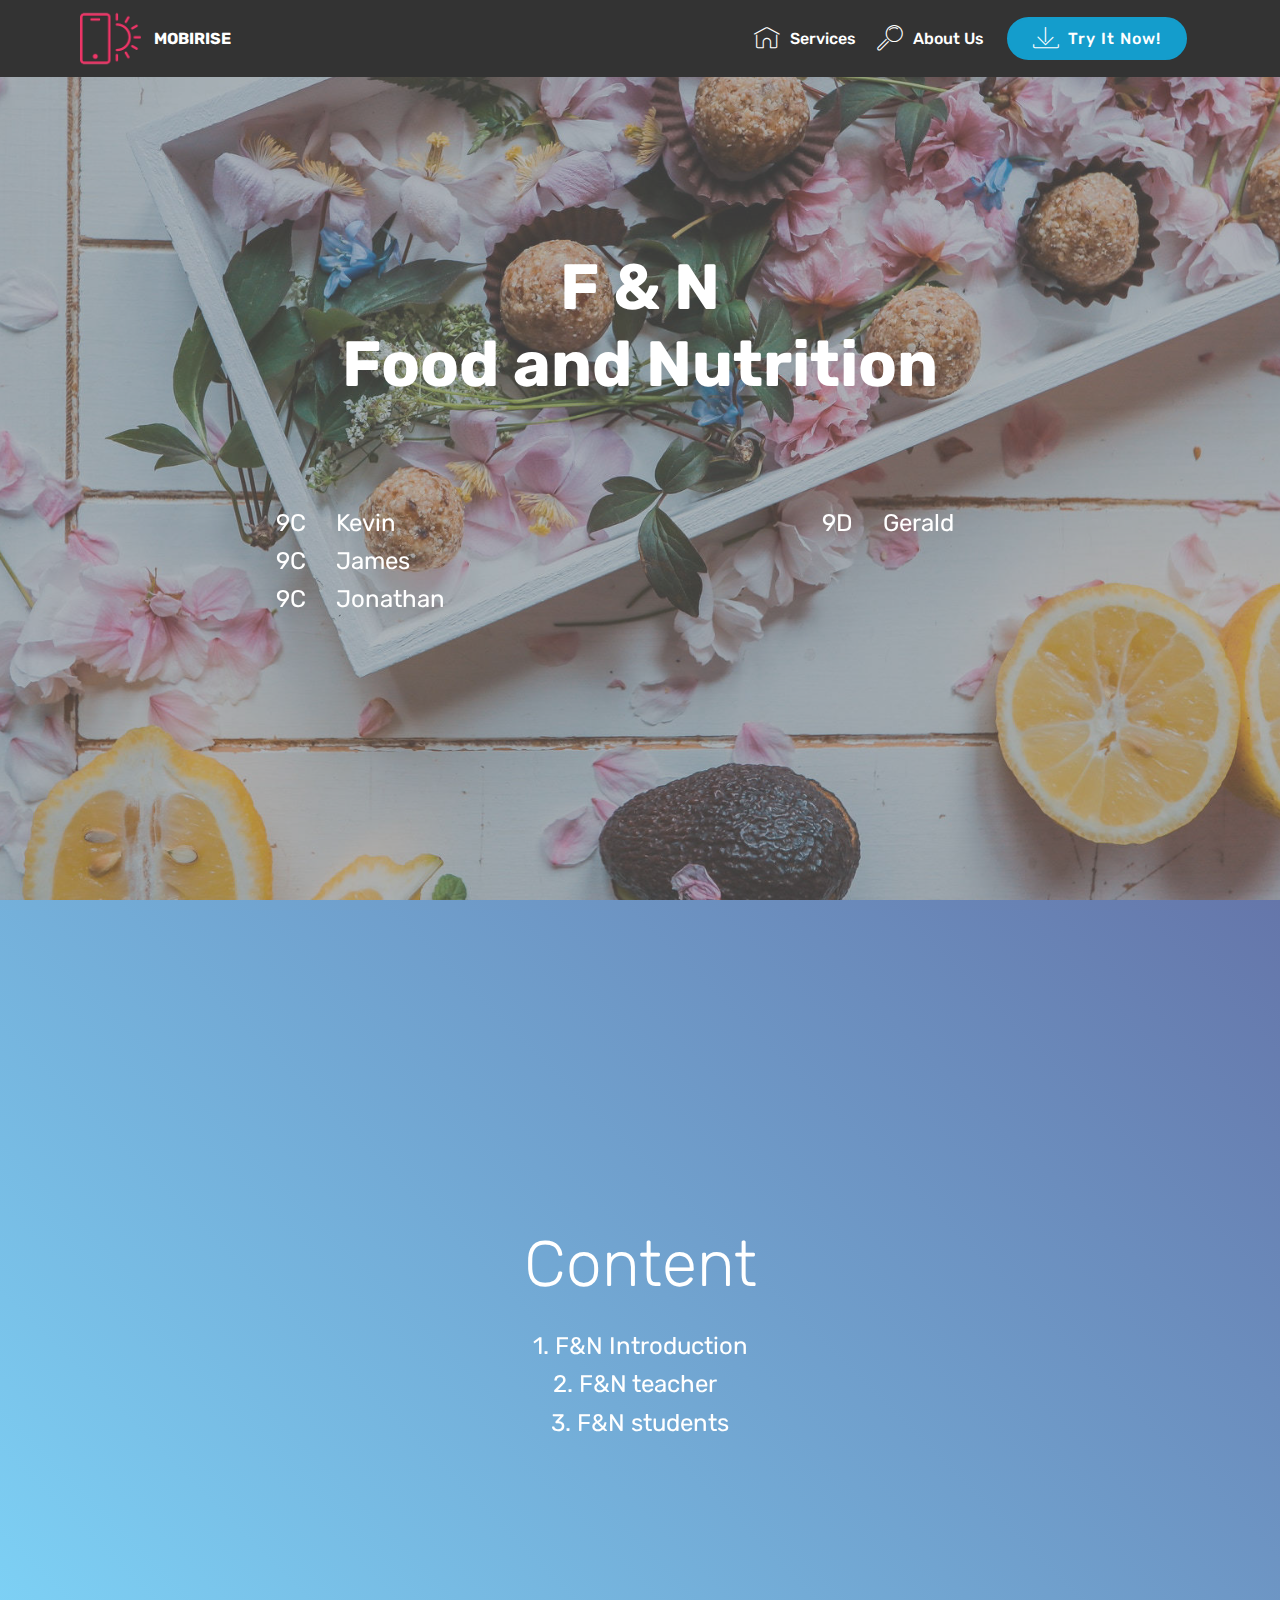
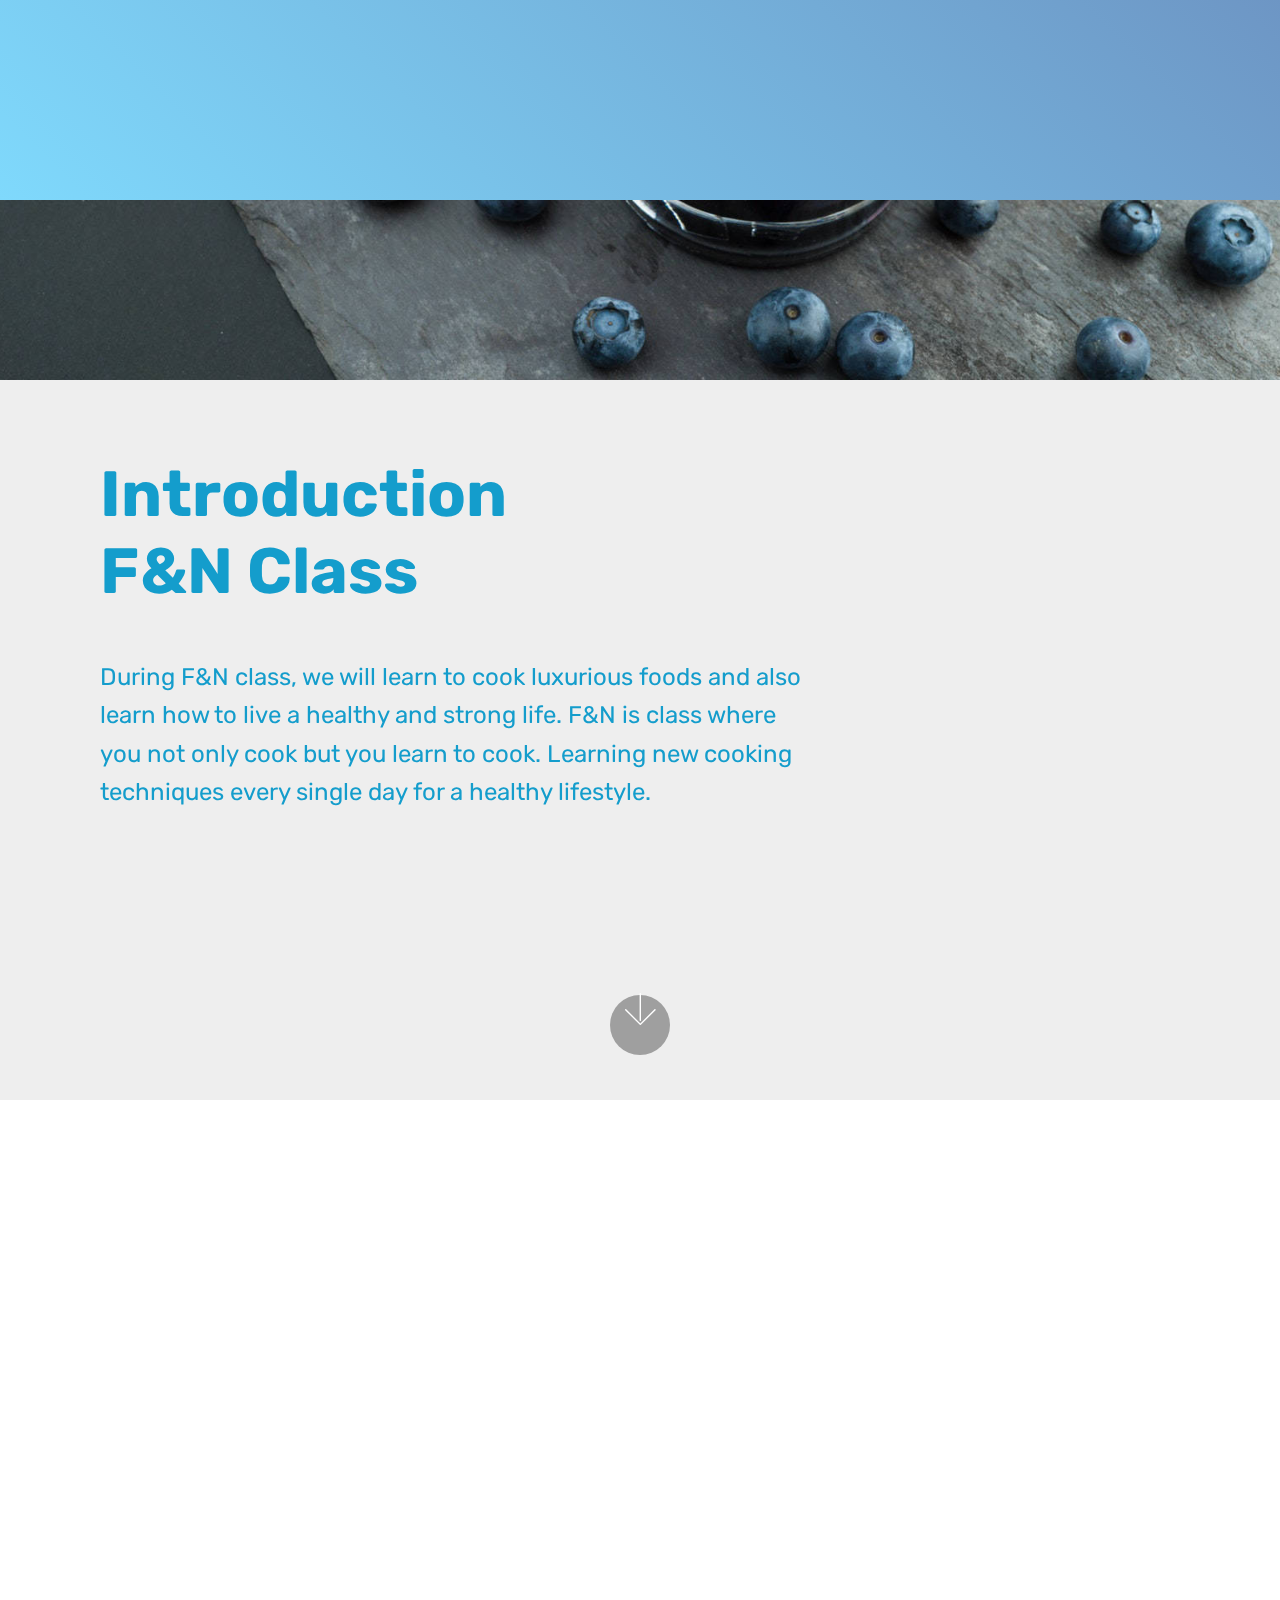
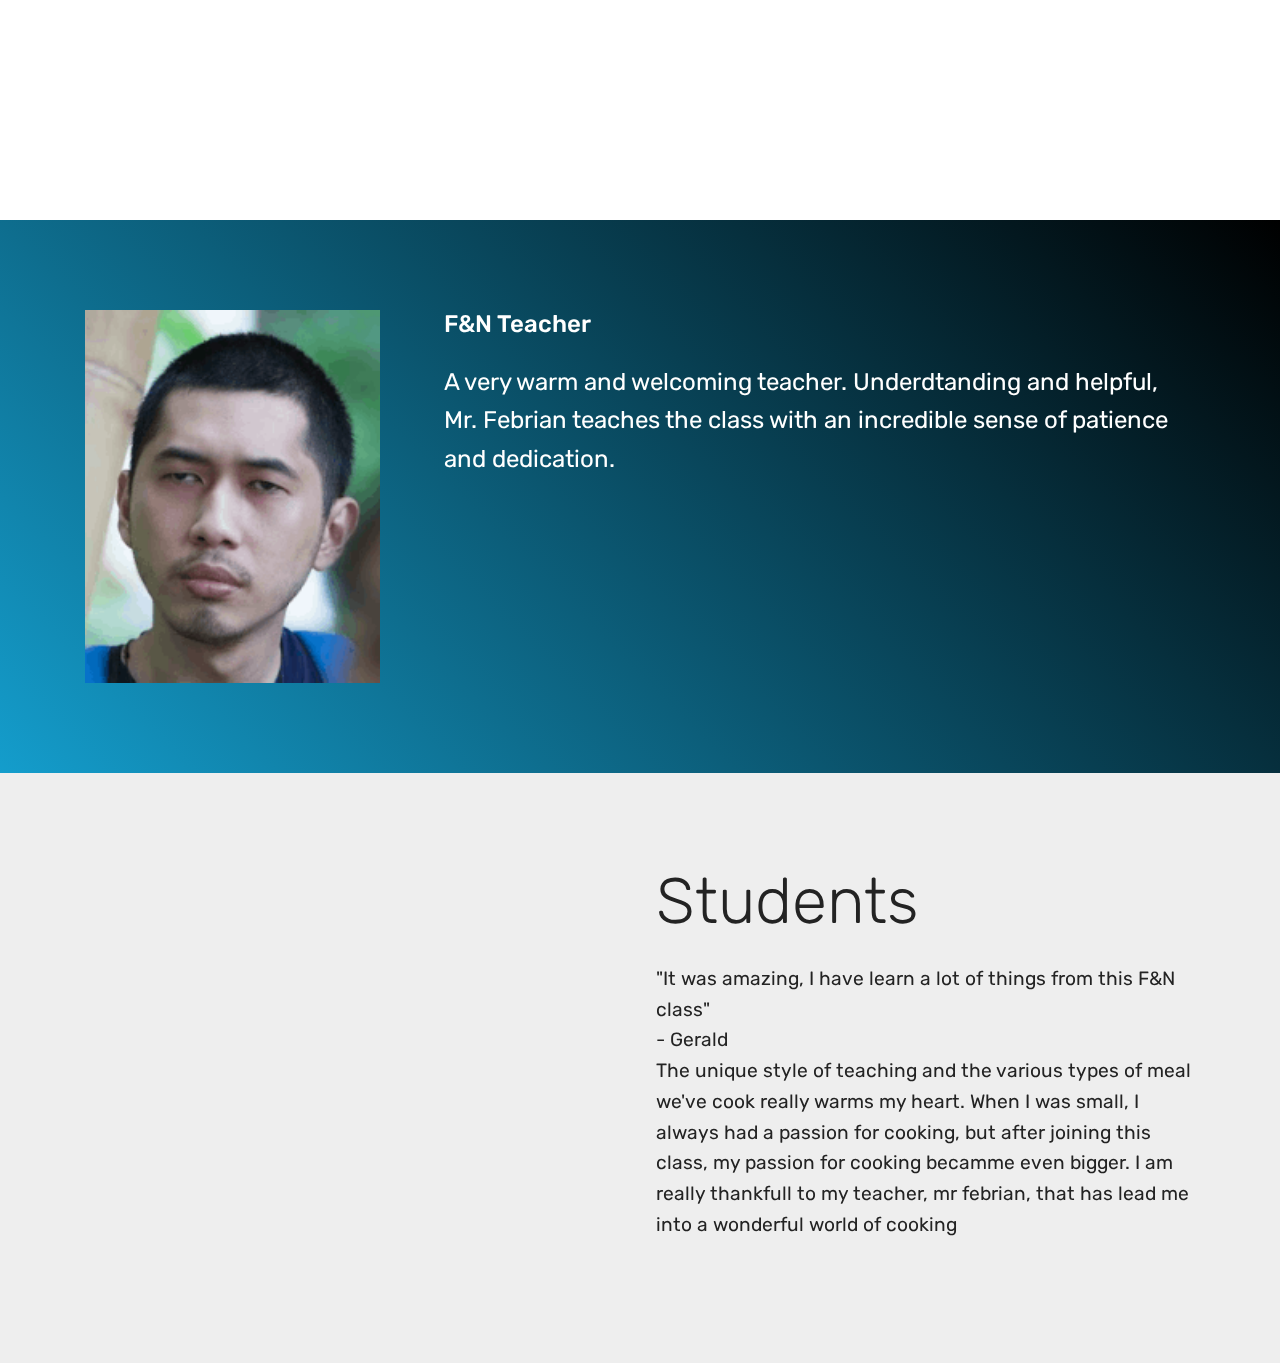
<file: index.html>
<!DOCTYPE html>
<html >
<head>
  <!-- Site made with Mobirise Website Builder v4.7.0, https://mobirise.com -->
  <meta charset="UTF-8">
  <meta http-equiv="X-UA-Compatible" content="IE=edge">
  <meta name="generator" content="Mobirise v4.7.0, mobirise.com">
  <meta name="viewport" content="width=device-width, initial-scale=1, minimum-scale=1">
  <link rel="shortcut icon" href="assets/images/logo2.png" type="image/x-icon">
  <meta name="description" content="">
  <title>Home</title>
  <link rel="stylesheet" href="assets/web/assets/mobirise-icons/mobirise-icons.css">
  <link rel="stylesheet" href="assets/tether/tether.min.css">
  <link rel="stylesheet" href="assets/bootstrap/css/bootstrap.min.css">
  <link rel="stylesheet" href="assets/bootstrap/css/bootstrap-grid.min.css">
  <link rel="stylesheet" href="assets/bootstrap/css/bootstrap-reboot.min.css">
  <link rel="stylesheet" href="assets/dropdown/css/style.css">
  <link rel="stylesheet" href="assets/theme/css/style.css">
  <link rel="stylesheet" href="assets/mobirise/css/mbr-additional.css" type="text/css">
  
  
  
</head>
<body>
  <section class="menu cid-qOM9oaJVz8" once="menu" id="menu1-e">

    

    <nav class="navbar navbar-expand beta-menu navbar-dropdown align-items-center navbar-fixed-top navbar-toggleable-sm">
        <button class="navbar-toggler navbar-toggler-right" type="button" data-toggle="collapse" data-target="#navbarSupportedContent" aria-controls="navbarSupportedContent" aria-expanded="false" aria-label="Toggle navigation">
            <div class="hamburger">
                <span></span>
                <span></span>
                <span></span>
                <span></span>
            </div>
        </button>
        <div class="menu-logo">
            <div class="navbar-brand">
                <span class="navbar-logo">
                    <a href="https://mobirise.com">
                         <img src="assets/images/logo2.png" alt="Mobirise" style="height: 3.8rem;">
                    </a>
                </span>
                <span class="navbar-caption-wrap"><a class="navbar-caption text-white display-4" href="https://mobirise.com">
                        MOBIRISE
                    </a></span>
            </div>
        </div>
        <div class="collapse navbar-collapse" id="navbarSupportedContent">
            <ul class="navbar-nav nav-dropdown" data-app-modern-menu="true">
                <li class="nav-item">
                    <a class="nav-link link text-white display-4" href="https://mobirise.com">
                        <span class="mbri-home mbr-iconfont mbr-iconfont-btn"></span>
                        Services
                    </a>
                </li>
                <li class="nav-item">
                    <a class="nav-link link text-white display-4" href="https://mobirise.com">
                        <span class="mbri-search mbr-iconfont mbr-iconfont-btn"></span>
                        About Us
                    </a>
                </li>
            </ul>
            <div class="navbar-buttons mbr-section-btn"><a class="btn btn-sm btn-primary display-4" href="https://mobirise.com">
                    <span class="mbri-save mbr-iconfont mbr-iconfont-btn "></span>
                    Try It Now!
                </a></div>
        </div>
    </nav>
</section>

<section class="engine"><a href="https://mobirise.ws/a">best website builder</a></section><section class="menu cid-qPrajCY3xp" once="menu" id="menu1-n">

    

    <nav class="navbar navbar-expand beta-menu navbar-dropdown align-items-center navbar-fixed-top navbar-toggleable-sm">
        <button class="navbar-toggler navbar-toggler-right" type="button" data-toggle="collapse" data-target="#navbarSupportedContent" aria-controls="navbarSupportedContent" aria-expanded="false" aria-label="Toggle navigation">
            <div class="hamburger">
                <span></span>
                <span></span>
                <span></span>
                <span></span>
            </div>
        </button>
        <div class="menu-logo">
            <div class="navbar-brand">
                <span class="navbar-logo">
                    <a href="https://mobirise.com">
                         <img src="assets/images/logo2.png" alt="Mobirise" style="height: 3.8rem;">
                    </a>
                </span>
                <span class="navbar-caption-wrap">
                    <a class="navbar-caption text-white display-4" href="https://mobirise.com">
                        MOBIRISE
                    </a>
                </span>
            </div>
        </div>
        <div class="collapse navbar-collapse" id="navbarSupportedContent">
            <ul class="navbar-nav nav-dropdown" data-app-modern-menu="true">
                <li class="nav-item">
                    <a class="nav-link link text-white display-4" href="https://mobirise.com">
                        <span class="mbri-home mbr-iconfont mbr-iconfont-btn"></span>
                        Services
                    </a>
                </li>
                <li class="nav-item">
                    <a class="nav-link link text-white display-4" href="https://mobirise.com">
                        <span class="mbri-search mbr-iconfont mbr-iconfont-btn"></span>
                        About Us
                    </a>
                </li>
            </ul>
            <div class="navbar-buttons mbr-section-btn">
                <a class="btn btn-sm btn-primary display-4" href="https://mobirise.com">
                    <span class="mbri-save mbr-iconfont mbr-iconfont-btn "></span>
                    Try It Now!
                </a>
            </div>
        </div>
    </nav>
</section>

<section class="cid-qOM9octIEd mbr-fullscreen mbr-parallax-background" id="header2-f">

    

    <div class="mbr-overlay" style="opacity: 0.5; background-color: rgb(118, 118, 118);"></div>

    <div class="container align-center">
        <div class="row justify-content-md-center">
            <div class="mbr-white col-md-10">
                <h1 class="mbr-section-title mbr-bold pb-3 mbr-fonts-style display-1">
                    F &amp; N<br>Food and Nutrition</h1>
                
                <p class="mbr-text pb-3 mbr-fonts-style display-5"><br><br>&nbsp; &nbsp; &nbsp; &nbsp; &nbsp; &nbsp; &nbsp; &nbsp; 9C &nbsp; &nbsp; Kevin &nbsp; &nbsp; &nbsp; &nbsp; &nbsp; &nbsp; &nbsp; &nbsp; &nbsp; &nbsp; &nbsp; &nbsp; &nbsp; &nbsp; &nbsp; &nbsp; &nbsp; &nbsp; &nbsp; &nbsp; &nbsp; &nbsp; &nbsp; &nbsp; &nbsp; &nbsp; &nbsp; &nbsp; &nbsp; &nbsp; &nbsp; &nbsp; &nbsp; &nbsp; &nbsp; 9D &nbsp; &nbsp; Gerald<br>&nbsp; &nbsp; &nbsp; &nbsp; &nbsp; &nbsp; &nbsp; &nbsp; 9C &nbsp; &nbsp; James<br>&nbsp; &nbsp; &nbsp; &nbsp; &nbsp; &nbsp; &nbsp; &nbsp; 9C &nbsp; &nbsp; Jonathan &nbsp;</p>
                
            </div>
        </div>
    </div>
    
</section>

<section class="header5 cid-qPrb6Uu2HJ mbr-fullscreen" id="header5-o">

    

    
    <div class="container">
        <div class="row justify-content-center">
            <div class="mbr-white col-md-10">
                <h1 class="mbr-section-title align-center pb-3 mbr-fonts-style display-1">
                    Content</h1>
                <p class="mbr-text align-center display-5 pb-3 mbr-fonts-style">1. F&amp;N Introduction<br>2. F&amp;N teacher &nbsp; <br>3. F&amp;N students</p>
                
            </div>
        </div>
    </div>

    
</section>

<section class="header9 cid-qOMgYnoIqh mbr-fullscreen mbr-parallax-background" id="header9-k">

    

    

    <div class="container">
        <div class="media-container-column mbr-white col-md-8">
            <h1 class="mbr-section-title align-left mbr-bold pb-3 mbr-fonts-style display-1">
                Introduction <br>F&amp;N Class</h1>
            <h3 class="mbr-section-subtitle align-left mbr-light pb-3 mbr-fonts-style display-2"></h3>
            <p class="mbr-text align-left pb-3 mbr-fonts-style display-5">During F&amp;N class, we will learn to cook luxurious foods and also learn how to live a healthy and strong life. F&amp;N is class where you not only cook but you learn to cook. Learning new cooking techniques every single day for a healthy lifestyle.</p>
            
        </div>
    </div>

    <div class="mbr-arrow hidden-sm-down" aria-hidden="true">
        <a href="#next">
            <i class="mbri-down mbr-iconfont"></i>
        </a>
    </div>
</section>

<section class="cid-qQwan7KOOH" id="video2-s">

    
    
    <figure class="mbr-figure align-center">
        <div class="video-block" style="width: 100%;">
            <div><iframe class="mbr-embedded-video" src="https://www.youtube.com/embed/1m3zzvPQtTw?rel=0&amp;amp;showinfo=0&amp;autoplay=0&amp;loop=0" width="1280" height="720" frameborder="0" allowfullscreen></iframe></div>
        </div>
    </figure>
</section>

<section class="header3 cid-qPr6sVmgS3" id="header3-m">

    

    

    <div class="container">
        <div class="media-container-row">
            <div class="mbr-figure" style="width: 45%;">
                <img src="assets/images/unnamed-184x233.png" alt="Mobirise" title="">
            </div>

            <div class="media-content">
                <h1 class="mbr-section-title mbr-white pb-3 mbr-fonts-style display-5">F&amp;N Teacher</h1>
                
                <div class="mbr-section-text mbr-white pb-3 ">
                    <p class="mbr-text mbr-fonts-style display-5">
                        A very warm and welcoming teacher. Underdtanding and helpful, Mr. Febrian teaches the class with an incredible sense of patience and dedication.</p>
                </div>
                
            </div>
        </div>
    </div>

</section>

<section class="header7 cid-qQt6UgED4e mbr-parallax-background" id="header7-q">

    

    

    <div class="container">
        <div class="media-container-row">

            <div class="media-content align-right">
                <h1 class="mbr-section-title mbr-white pb-3 mbr-fonts-style display-1">
                    Students
                </h1>
                <div class="mbr-section-text mbr-white pb-3">
                    <p class="mbr-text mbr-fonts-style display-7">"It was amazing, I have learn a lot of things from this F&amp;N class"<br>- Gerald<br>The unique style of teaching and the various types of meal we've cook really warms my heart. When I was small, I always had a passion for cooking, but after joining this class, my passion for cooking becamme even bigger. I am really thankfull to my teacher, mr febrian, that has lead me into a wonderful world of cooking<br></p>
                </div>
                
            </div>

            <div class="mbr-figure" style="width: 100%;"><iframe class="mbr-embedded-video" src="https://www.youtube.com/embed/qB1bbhCnL2I?rel=0&amp;amp;showinfo=0&amp;autoplay=0&amp;loop=0" width="1280" height="720" frameborder="0" allowfullscreen></iframe></div>

        </div>
    </div>
</section>


  <script src="assets/web/assets/jquery/jquery.min.js"></script>
  <script src="assets/popper/popper.min.js"></script>
  <script src="assets/tether/tether.min.js"></script>
  <script src="assets/bootstrap/js/bootstrap.min.js"></script>
  <script src="assets/smoothscroll/smooth-scroll.js"></script>
  <script src="assets/dropdown/js/script.min.js"></script>
  <script src="assets/touchswipe/jquery.touch-swipe.min.js"></script>
  <script src="assets/parallax/jarallax.min.js"></script>
  <script src="assets/theme/js/script.js"></script>
  
  
</body>
</html>
</file>
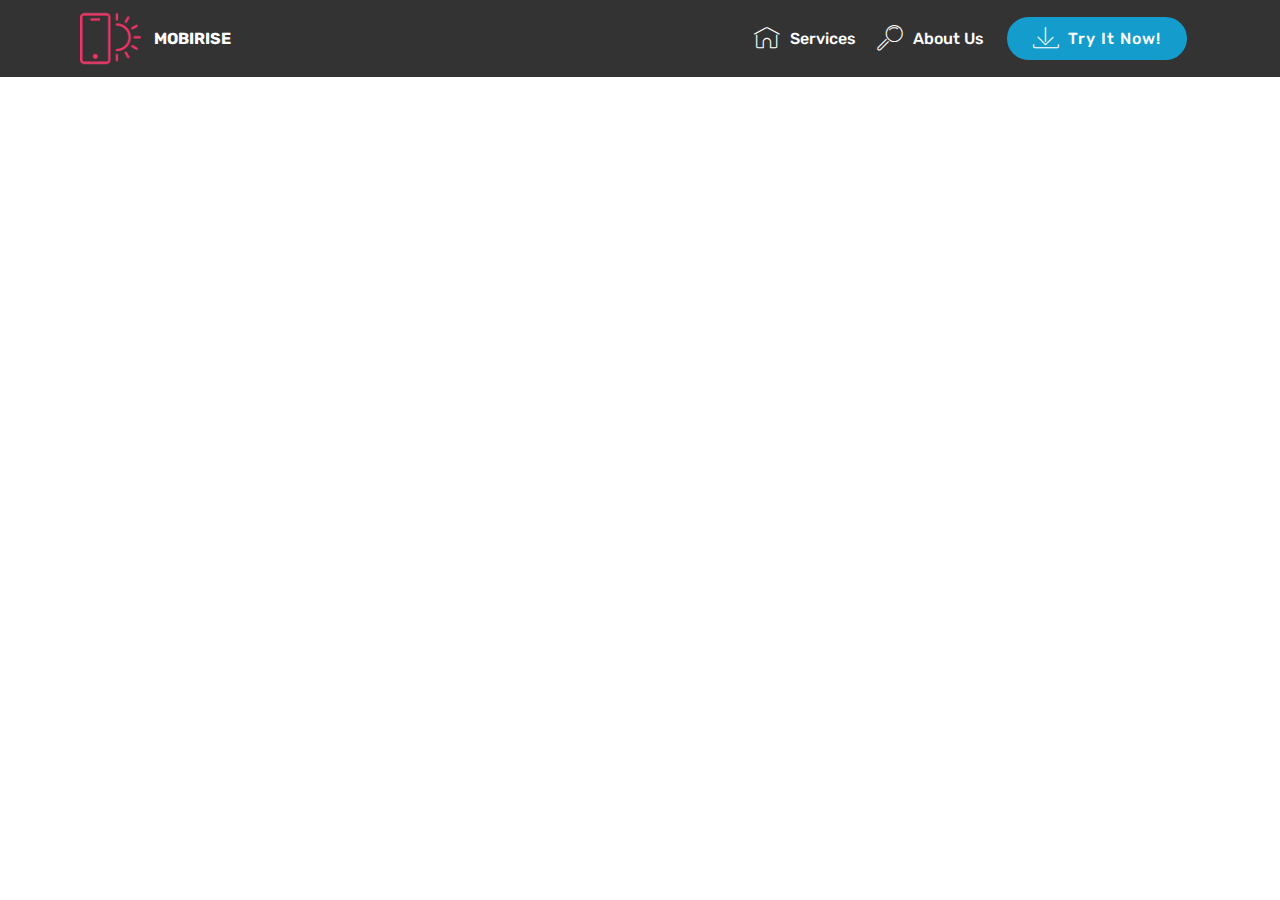
<file: page1.html>
<!DOCTYPE html>
<html >
<head>
  <!-- Site made with Mobirise Website Builder v4.7.0, https://mobirise.com -->
  <meta charset="UTF-8">
  <meta http-equiv="X-UA-Compatible" content="IE=edge">
  <meta name="generator" content="Mobirise v4.7.0, mobirise.com">
  <meta name="viewport" content="width=device-width, initial-scale=1, minimum-scale=1">
  <link rel="shortcut icon" href="assets/images/logo2.png" type="image/x-icon">
  <meta name="description" content="Website Builder Description">
  
  <link rel="stylesheet" href="assets/web/assets/mobirise-icons/mobirise-icons.css">
  <link rel="stylesheet" href="assets/tether/tether.min.css">
  <link rel="stylesheet" href="assets/bootstrap/css/bootstrap.min.css">
  <link rel="stylesheet" href="assets/bootstrap/css/bootstrap-grid.min.css">
  <link rel="stylesheet" href="assets/bootstrap/css/bootstrap-reboot.min.css">
  <link rel="stylesheet" href="assets/dropdown/css/style.css">
  <link rel="stylesheet" href="assets/theme/css/style.css">
  <link rel="stylesheet" href="assets/mobirise/css/mbr-additional.css" type="text/css">
  
  
  
</head>
<body>
  <section class="menu cid-qOM9oaJVz8" once="menu" id="menu1-h">

    

    <nav class="navbar navbar-expand beta-menu navbar-dropdown align-items-center navbar-fixed-top navbar-toggleable-sm">
        <button class="navbar-toggler navbar-toggler-right" type="button" data-toggle="collapse" data-target="#navbarSupportedContent" aria-controls="navbarSupportedContent" aria-expanded="false" aria-label="Toggle navigation">
            <div class="hamburger">
                <span></span>
                <span></span>
                <span></span>
                <span></span>
            </div>
        </button>
        <div class="menu-logo">
            <div class="navbar-brand">
                <span class="navbar-logo">
                    <a href="https://mobirise.com">
                         <img src="assets/images/logo2.png" alt="Mobirise" style="height: 3.8rem;">
                    </a>
                </span>
                <span class="navbar-caption-wrap"><a class="navbar-caption text-white display-4" href="https://mobirise.com">
                        MOBIRISE
                    </a></span>
            </div>
        </div>
        <div class="collapse navbar-collapse" id="navbarSupportedContent">
            <ul class="navbar-nav nav-dropdown" data-app-modern-menu="true">
                <li class="nav-item">
                    <a class="nav-link link text-white display-4" href="https://mobirise.com">
                        <span class="mbri-home mbr-iconfont mbr-iconfont-btn"></span>
                        Services
                    </a>
                </li>
                <li class="nav-item">
                    <a class="nav-link link text-white display-4" href="https://mobirise.com">
                        <span class="mbri-search mbr-iconfont mbr-iconfont-btn"></span>
                        About Us
                    </a>
                </li>
            </ul>
            <div class="navbar-buttons mbr-section-btn"><a class="btn btn-sm btn-primary display-4" href="https://mobirise.com">
                    <span class="mbri-save mbr-iconfont mbr-iconfont-btn "></span>
                    Try It Now!
                </a></div>
        </div>
    </nav>
</section>


  <section class="engine"><a href="https://mobirise.ws/b">best free web site creator</a></section><script src="assets/web/assets/jquery/jquery.min.js"></script>
  <script src="assets/popper/popper.min.js"></script>
  <script src="assets/tether/tether.min.js"></script>
  <script src="assets/bootstrap/js/bootstrap.min.js"></script>
  <script src="assets/smoothscroll/smooth-scroll.js"></script>
  <script src="assets/dropdown/js/script.min.js"></script>
  <script src="assets/touchswipe/jquery.touch-swipe.min.js"></script>
  <script src="assets/theme/js/script.js"></script>
  
  
</body>
</html>
</file>
<file: assets/web/assets/mobirise-icons/mobirise-icons.css>
@font-face {
  font-family: 'MobiriseIcons';
  src:  url('mobirise-icons.eot?spat4u');
  src:  url('mobirise-icons.eot?spat4u#iefix') format('embedded-opentype'),
    url('mobirise-icons.ttf?spat4u') format('truetype'),
    url('mobirise-icons.woff?spat4u') format('woff'),
    url('mobirise-icons.svg?spat4u#MobiriseIcons') format('svg');
  font-weight: normal;
  font-style: normal;
}

[class^="mbri-"], [class*=" mbri-"] {
  /* use !important to prevent issues with browser extensions that change fonts */
  font-family: MobiriseIcons !important;
  speak: none;
  font-style: normal;
  font-weight: normal;
  font-variant: normal;
  text-transform: none;
  line-height: 1;

  /* Better Font Rendering =========== */
  -webkit-font-smoothing: antialiased;
  -moz-osx-font-smoothing: grayscale;
}

.mbri-add-submenu:before {
  content: "\e900";
}
.mbri-alert:before {
  content: "\e901";
}
.mbri-align-center:before {
  content: "\e902";
}
.mbri-align-justify:before {
  content: "\e903";
}
.mbri-align-left:before {
  content: "\e904";
}
.mbri-align-right:before {
  content: "\e905";
}
.mbri-android:before {
  content: "\e906";
}
.mbri-apple:before {
  content: "\e907";
}
.mbri-arrow-down:before {
  content: "\e908";
}
.mbri-arrow-next:before {
  content: "\e909";
}
.mbri-arrow-prev:before {
  content: "\e90a";
}
.mbri-arrow-up:before {
  content: "\e90b";
}
.mbri-bold:before {
  content: "\e90c";
}
.mbri-bookmark:before {
  content: "\e90d";
}
.mbri-bootstrap:before {
  content: "\e90e";
}
.mbri-briefcase:before {
  content: "\e90f";
}
.mbri-browse:before {
  content: "\e910";
}
.mbri-bulleted-list:before {
  content: "\e911";
}
.mbri-calendar:before {
  content: "\e912";
}
.mbri-camera:before {
  content: "\e913";
}
.mbri-cart-add:before {
  content: "\e914";
}
.mbri-cart-full:before {
  content: "\e915";
}
.mbri-cash:before {
  content: "\e916";
}
.mbri-change-style:before {
  content: "\e917";
}
.mbri-chat:before {
  content: "\e918";
}
.mbri-clock:before {
  content: "\e919";
}
.mbri-close:before {
  content: "\e91a";
}
.mbri-cloud:before {
  content: "\e91b";
}
.mbri-code:before {
  content: "\e91c";
}
.mbri-contact-form:before {
  content: "\e91d";
}
.mbri-credit-card:before {
  content: "\e91e";
}
.mbri-cursor-click:before {
  content: "\e91f";
}
.mbri-cust-feedback:before {
  content: "\e920";
}
.mbri-database:before {
  content: "\e921";
}
.mbri-delivery:before {
  content: "\e922";
}
.mbri-desktop:before {
  content: "\e923";
}
.mbri-devices:before {
  content: "\e924";
}
.mbri-down:before {
  content: "\e925";
}
.mbri-download:before {
  content: "\e989";
}
.mbri-drag-n-drop:before {
  content: "\e927";
}
.mbri-drag-n-drop2:before {
  content: "\e928";
}
.mbri-edit:before {
  content: "\e929";
}
.mbri-edit2:before {
  content: "\e92a";
}
.mbri-error:before {
  content: "\e92b";
}
.mbri-extension:before {
  content: "\e92c";
}
.mbri-features:before {
  content: "\e92d";
}
.mbri-file:before {
  content: "\e92e";
}
.mbri-flag:before {
  content: "\e92f";
}
.mbri-folder:before {
  content: "\e930";
}
.mbri-gift:before {
  content: "\e931";
}
.mbri-github:before {
  content: "\e932";
}
.mbri-globe:before {
  content: "\e933";
}
.mbri-globe-2:before {
  content: "\e934";
}
.mbri-growing-chart:before {
  content: "\e935";
}
.mbri-hearth:before {
  content: "\e936";
}
.mbri-help:before {
  content: "\e937";
}
.mbri-home:before {
  content: "\e938";
}
.mbri-hot-cup:before {
  content: "\e939";
}
.mbri-idea:before {
  content: "\e93a";
}
.mbri-image-gallery:before {
  content: "\e93b";
}
.mbri-image-slider:before {
  content: "\e93c";
}
.mbri-info:before {
  content: "\e93d";
}
.mbri-italic:before {
  content: "\e93e";
}
.mbri-key:before {
  content: "\e93f";
}
.mbri-laptop:before {
  content: "\e940";
}
.mbri-layers:before {
  content: "\e941";
}
.mbri-left-right:before {
  content: "\e942";
}
.mbri-left:before {
  content: "\e943";
}
.mbri-letter:before {
  content: "\e944";
}
.mbri-like:before {
  content: "\e945";
}
.mbri-link:before {
  content: "\e946";
}
.mbri-lock:before {
  content: "\e947";
}
.mbri-login:before {
  content: "\e948";
}
.mbri-logout:before {
  content: "\e949";
}
.mbri-magic-stick:before {
  content: "\e94a";
}
.mbri-map-pin:before {
  content: "\e94b";
}
.mbri-menu:before {
  content: "\e94c";
}
.mbri-mobile:before {
  content: "\e94d";
}
.mbri-mobile2:before {
  content: "\e94e";
}
.mbri-mobirise:before {
  content: "\e94f";
}
.mbri-more-horizontal:before {
  content: "\e950";
}
.mbri-more-vertical:before {
  content: "\e951";
}
.mbri-music:before {
  content: "\e952";
}
.mbri-new-file:before {
  content: "\e953";
}
.mbri-numbered-list:before {
  content: "\e954";
}
.mbri-opened-folder:before {
  content: "\e955";
}
.mbri-pages:before {
  content: "\e956";
}
.mbri-paper-plane:before {
  content: "\e957";
}
.mbri-paperclip:before {
  content: "\e958";
}
.mbri-photo:before {
  content: "\e959";
}
.mbri-photos:before {
  content: "\e95a";
}
.mbri-pin:before {
  content: "\e95b";
}
.mbri-play:before {
  content: "\e95c";
}
.mbri-plus:before {
  content: "\e95d";
}
.mbri-preview:before {
  content: "\e95e";
}
.mbri-print:before {
  content: "\e95f";
}
.mbri-protect:before {
  content: "\e960";
}
.mbri-question:before {
  content: "\e961";
}
.mbri-quote-left:before {
  content: "\e962";
}
.mbri-quote-right:before {
  content: "\e963";
}
.mbri-refresh:before {
  content: "\e964";
}
.mbri-responsive:before {
  content: "\e965";
}
.mbri-right:before {
  content: "\e966";
}
.mbri-rocket:before {
  content: "\e967";
}
.mbri-sad-face:before {
  content: "\e968";
}
.mbri-sale:before {
  content: "\e969";
}
.mbri-save:before {
  content: "\e96a";
}
.mbri-search:before {
  content: "\e96b";
}
.mbri-setting:before {
  content: "\e96c";
}
.mbri-setting2:before {
  content: "\e96d";
}
.mbri-setting3:before {
  content: "\e96e";
}
.mbri-share:before {
  content: "\e96f";
}
.mbri-shopping-bag:before {
  content: "\e970";
}
.mbri-shopping-basket:before {
  content: "\e971";
}
.mbri-shopping-cart:before {
  content: "\e972";
}
.mbri-sites:before {
  content: "\e973";
}
.mbri-smile-face:before {
  content: "\e974";
}
.mbri-speed:before {
  content: "\e975";
}
.mbri-star:before {
  content: "\e976";
}
.mbri-success:before {
  content: "\e977";
}
.mbri-sun:before {
  content: "\e978";
}
.mbri-sun2:before {
  content: "\e979";
}
.mbri-tablet:before {
  content: "\e97a";
}
.mbri-tablet-vertical:before {
  content: "\e97b";
}
.mbri-target:before {
  content: "\e97c";
}
.mbri-timer:before {
  content: "\e97d";
}
.mbri-to-ftp:before {
  content: "\e97e";
}
.mbri-to-local-drive:before {
  content: "\e97f";
}
.mbri-touch-swipe:before {
  content: "\e980";
}
.mbri-touch:before {
  content: "\e981";
}
.mbri-trash:before {
  content: "\e982";
}
.mbri-underline:before {
  content: "\e983";
}
.mbri-unlink:before {
  content: "\e984";
}
.mbri-unlock:before {
  content: "\e985";
}
.mbri-up-down:before {
  content: "\e986";
}
.mbri-up:before {
  content: "\e987";
}
.mbri-update:before {
  content: "\e988";
}
.mbri-upload:before {
 content: "\e926"; 
}
.mbri-user:before {
  content: "\e98a";
}
.mbri-user2:before {
  content: "\e98b";
}
.mbri-users:before {
  content: "\e98c";
}
.mbri-video:before {
  content: "\e98d";
}
.mbri-video-play:before {
  content: "\e98e";
}
.mbri-watch:before {
  content: "\e98f";
}
.mbri-website-theme:before {
  content: "\e990";
}
.mbri-wifi:before {
  content: "\e991";
}
.mbri-windows:before {
  content: "\e992";
}
.mbri-zoom-out:before {
  content: "\e993";
}
.mbri-redo:before {
  content: "\e994";
}
.mbri-undo:before {
  content: "\e995";
}
</file>
<file: assets/dropdown/css/style.css>
.navbar-dropdown {
  left: 0;
  padding: 0;
  position: absolute;
  right: 0;
  top: 0;
  transition: all 0.45s ease;
  z-index: 1030;
  background: #282828; }
  .navbar-dropdown .navbar-logo {
    margin-right: 0.8rem;
    transition: margin 0.3s ease-in-out;
    vertical-align: middle; }
    .navbar-dropdown .navbar-logo img {
      height: 3.125rem;
      transition: all 0.3s ease-in-out; }
    .navbar-dropdown .navbar-logo.mbr-iconfont {
      font-size: 3.125rem;
      line-height: 3.125rem; }
  .navbar-dropdown .navbar-caption {
    font-weight: 700;
    white-space: normal;
    vertical-align: -4px;
    line-height: 3.125rem !important; }
    .navbar-dropdown .navbar-caption, .navbar-dropdown .navbar-caption:hover {
      color: inherit;
      text-decoration: none; }
  .navbar-dropdown .mbr-iconfont + .navbar-caption {
    vertical-align: -1px; }
  .navbar-dropdown.navbar-fixed-top {
    position: fixed; }
  .navbar-dropdown .navbar-brand span {
    vertical-align: -4px; }
  .navbar-dropdown.bg-color.transparent {
    background: none; }
  .navbar-dropdown.navbar-short .navbar-brand {
    padding: 0.625rem 0; }
    .navbar-dropdown.navbar-short .navbar-brand span {
      vertical-align: -1px; }
  .navbar-dropdown.navbar-short .navbar-caption {
    line-height: 2.375rem !important;
    vertical-align: -2px; }
  .navbar-dropdown.navbar-short .navbar-logo {
    margin-right: 0.5rem; }
    .navbar-dropdown.navbar-short .navbar-logo img {
      height: 2.375rem; }
    .navbar-dropdown.navbar-short .navbar-logo.mbr-iconfont {
      font-size: 2.375rem;
      line-height: 2.375rem; }
  .navbar-dropdown.navbar-short .mbr-table-cell {
    height: 3.625rem; }
  .navbar-dropdown .navbar-close {
    left: 0.6875rem;
    position: fixed;
    top: 0.75rem;
    z-index: 1000; }
  .navbar-dropdown .hamburger-icon {
    content: "";
    display: inline-block;
    vertical-align: middle;
    width: 16px;
    -webkit-box-shadow: 0 -6px 0 1px #282828,0 0 0 1px #282828,0 6px 0 1px #282828;
    -moz-box-shadow: 0 -6px 0 1px #282828,0 0 0 1px #282828,0 6px 0 1px #282828;
    box-shadow: 0 -6px 0 1px #282828,0 0 0 1px #282828,0 6px 0 1px #282828; }

.dropdown-menu .dropdown-toggle[data-toggle="dropdown-submenu"]::after {
  border-bottom: 0.35em solid transparent;
  border-left: 0.35em solid;
  border-right: 0;
  border-top: 0.35em solid transparent;
  margin-left: 0.3rem; }

.dropdown-menu .dropdown-item:focus {
  outline: 0; }

.nav-dropdown {
  font-size: 0.75rem;
  font-weight: 500;
  height: auto !important; }
  .nav-dropdown .nav-btn {
    padding-left: 1rem; }
  .nav-dropdown .link {
    margin: .667em 1.667em;
    font-weight: 500;
    padding: 0;
    transition: color .2s ease-in-out; }
    .nav-dropdown .link.dropdown-toggle {
      margin-right: 2.583em; }
      .nav-dropdown .link.dropdown-toggle::after {
        margin-left: .25rem;
        border-top: 0.35em solid;
        border-right: 0.35em solid transparent;
        border-left: 0.35em solid transparent;
        border-bottom: 0; }
      .nav-dropdown .link.dropdown-toggle[aria-expanded="true"] {
        margin: 0;
        padding: 0.667em 3.263em  0.667em 1.667em; }
  .nav-dropdown .link::after,
  .nav-dropdown .dropdown-item::after {
    color: inherit; }
  .nav-dropdown .btn {
    font-size: 0.75rem;
    font-weight: 700;
    letter-spacing: 0;
    margin-bottom: 0;
    padding-left: 1.25rem;
    padding-right: 1.25rem; }
  .nav-dropdown .dropdown-menu {
    border-radius: 0;
    border: 0;
    left: 0;
    margin: 0;
    padding-bottom: 1.25rem;
    padding-top: 1.25rem;
    position: relative; }
  .nav-dropdown .dropdown-submenu {
    margin-left: 0.125rem;
    top: 0; }
  .nav-dropdown .dropdown-item {
    font-weight: 500;
    line-height: 2;
    padding: 0.3846em 4.615em 0.3846em 1.5385em;
    position: relative;
    transition: color .2s ease-in-out, background-color .2s ease-in-out; }
    .nav-dropdown .dropdown-item::after {
      margin-top: -0.3077em;
      position: absolute;
      right: 1.1538em;
      top: 50%; }
    .nav-dropdown .dropdown-item:focus, .nav-dropdown .dropdown-item:hover {
      background: none; }

@media (max-width: 767px) {
  .nav-dropdown.navbar-toggleable-sm {
    bottom: 0;
    display: none;
    left: 0;
    overflow-x: hidden;
    position: fixed;
    top: 0;
    transform: translateX(-100%);
    -ms-transform: translateX(-100%);
    -webkit-transform: translateX(-100%);
    width: 18.75rem;
    z-index: 999; } }
.nav-dropdown.navbar-toggleable-xl {
  bottom: 0;
  display: none;
  left: 0;
  overflow-x: hidden;
  position: fixed;
  top: 0;
  transform: translateX(-100%);
  -ms-transform: translateX(-100%);
  -webkit-transform: translateX(-100%);
  width: 18.75rem;
  z-index: 999; }

.nav-dropdown-sm {
  display: block !important;
  overflow-x: hidden;
  overflow: auto;
  padding-top: 3.875rem; }
  .nav-dropdown-sm::after {
    content: "";
    display: block;
    height: 3rem;
    width: 100%; }
  .nav-dropdown-sm.collapse.in ~ .navbar-close {
    display: block !important; }
  .nav-dropdown-sm.collapsing, .nav-dropdown-sm.collapse.in {
    transform: translateX(0);
    -ms-transform: translateX(0);
    -webkit-transform: translateX(0);
    transition: all 0.25s ease-out;
    -webkit-transition: all 0.25s ease-out;
    background: #282828; }
  .nav-dropdown-sm.collapsing[aria-expanded="false"] {
    transform: translateX(-100%);
    -ms-transform: translateX(-100%);
    -webkit-transform: translateX(-100%); }
  .nav-dropdown-sm .nav-item {
    display: block;
    margin-left: 0 !important;
    padding-left: 0; }
  .nav-dropdown-sm .link,
  .nav-dropdown-sm .dropdown-item {
    border-top: 1px dotted rgba(255, 255, 255, 0.1);
    font-size: 0.8125rem;
    line-height: 1.6;
    margin: 0 !important;
    padding: 0.875rem 2.4rem 0.875rem 1.5625rem !important;
    position: relative;
    white-space: normal; }
    .nav-dropdown-sm .link:focus, .nav-dropdown-sm .link:hover,
    .nav-dropdown-sm .dropdown-item:focus,
    .nav-dropdown-sm .dropdown-item:hover {
      background: rgba(0, 0, 0, 0.2) !important;
      color: #c0a375; }
  .nav-dropdown-sm .nav-btn {
    position: relative;
    padding: 1.5625rem 1.5625rem 0 1.5625rem; }
    .nav-dropdown-sm .nav-btn::before {
      border-top: 1px dotted rgba(255, 255, 255, 0.1);
      content: "";
      left: 0;
      position: absolute;
      top: 0;
      width: 100%; }
    .nav-dropdown-sm .nav-btn + .nav-btn {
      padding-top: 0.625rem; }
      .nav-dropdown-sm .nav-btn + .nav-btn::before {
        display: none; }
  .nav-dropdown-sm .btn {
    padding: 0.625rem 0; }
  .nav-dropdown-sm .dropdown-toggle[data-toggle="dropdown-submenu"]::after {
    margin-left: .25rem;
    border-top: 0.35em solid;
    border-right: 0.35em solid transparent;
    border-left: 0.35em solid transparent;
    border-bottom: 0; }
  .nav-dropdown-sm .dropdown-toggle[data-toggle="dropdown-submenu"][aria-expanded="true"]::after {
    border-top: 0;
    border-right: 0.35em solid transparent;
    border-left: 0.35em solid transparent;
    border-bottom: 0.35em solid; }
  .nav-dropdown-sm .dropdown-menu {
    margin: 0;
    padding: 0;
    position: relative;
    top: 0;
    left: 0;
    width: 100%;
    border: 0;
    float: none;
    border-radius: 0;
    background: none; }
  .nav-dropdown-sm .dropdown-submenu {
    left: 100%;
    margin-left: 0.125rem;
    margin-top: -1.25rem;
    top: 0; }

.navbar-toggleable-sm .nav-dropdown .dropdown-menu {
  position: absolute; }

.navbar-toggleable-sm .nav-dropdown .dropdown-submenu {
  left: 100%;
  margin-left: 0.125rem;
  margin-top: -1.25rem;
  top: 0; }

.navbar-toggleable-sm.opened .nav-dropdown .dropdown-menu {
  position: relative; }

.navbar-toggleable-sm.opened .nav-dropdown .dropdown-submenu {
  left: 0;
  margin-left: 00rem;
  margin-top: 0rem;
  top: 0; }

.is-builder .nav-dropdown.collapsing {
  transition: none !important; }

/*# sourceMappingURL=style.css.map */
</file>
<file: assets/theme/css/style.css>
/*!
 * Mobirise v4 theme (https://mobirise.com/)
 * Copyright 2017 Mobirise
 */
section {
  background-color: #eeeeee; }

section,
.container,
.container-fluid {
  position: relative;
  word-wrap: break-word; }

a.mbr-iconfont:hover {
  text-decoration: none; }

.article .lead p, .article .lead ul, .article .lead ol, .article .lead pre, .article .lead blockquote {
  margin-bottom: 0; }

a {
  font-style: normal;
  font-weight: 400;
  cursor: pointer; }
  a, a:hover {
    text-decoration: none; }

figure {
  margin-bottom: 0; }

body {
  color: #232323; }

h1, h2, h3, h4, h5, h6,
.h1, .h2, .h3, .h4, .h5, .h6,
.display-1, .display-2, .display-3, .display-4 {
  line-height: 1;
  word-break: break-word;
  word-wrap: break-word; }

b, strong {
  font-weight: bold; }

blockquote {
  padding: 10px 0 10px 20px;
  position: relative;
  border-left: 2px solid;
  border-color: #ff3366; }

input:-webkit-autofill, input:-webkit-autofill:hover, input:-webkit-autofill:focus, input:-webkit-autofill:active {
  transition-delay: 9999s;
  transition-property: background-color, color; }

textarea[type="hidden"] {
  display: none; }

body {
  position: relative; }

section {
  background-position: 50% 50%;
  background-repeat: no-repeat;
  background-size: cover; }
  section .mbr-background-video,
  section .mbr-background-video-preview {
    position: absolute;
    bottom: 0;
    left: 0;
    right: 0;
    top: 0; }

.hidden {
  visibility: hidden; }

.mbr-z-index20 {
  z-index: 20; }

/*! Base colors */
.mbr-white {
  color: #ffffff; }

.mbr-black {
  color: #000000; }

.mbr-bg-white {
  background-color: #ffffff; }

.mbr-bg-black {
  background-color: #000000; }

/*! Text-aligns */
.align-left {
  text-align: left; }

.align-center {
  text-align: center; }

.align-right {
  text-align: right; }

@media (max-width: 767px) {
  .align-left, .align-center, .align-right, .mbr-section-btn, .mbr-section-title {
    text-align: center; } }
/*! Font-weight  */
.mbr-light {
  font-weight: 300; }

.mbr-regular {
  font-weight: 400; }

.mbr-semibold {
  font-weight: 500; }

.mbr-bold {
  font-weight: 700; }

/*! Media  */
.media-size-item {
  -webkit-flex: 1 1 auto;
  -moz-flex: 1 1 auto;
  -ms-flex: 1 1 auto;
  -o-flex: 1 1 auto;
  flex: 1 1 auto; }

.media-content {
  -webkit-flex-basis: 100%;
  flex-basis: 100%; }

.media-container-row {
  display: -ms-flexbox;
  display: -webkit-flex;
  display: flex;
  -webkit-flex-direction: row;
  -ms-flex-direction: row;
  flex-direction: row;
  -webkit-flex-wrap: wrap;
  -ms-flex-wrap: wrap;
  flex-wrap: wrap;
  -webkit-justify-content: center;
  -ms-flex-pack: center;
  justify-content: center;
  -webkit-align-content: center;
  -ms-flex-line-pack: center;
  align-content: center;
  -webkit-align-items: start;
  -ms-flex-align: start;
  align-items: start; }
  .media-container-row .media-size-item {
    width: 400px; }

.media-container-column {
  display: -ms-flexbox;
  display: -webkit-flex;
  display: flex;
  -webkit-flex-direction: column;
  -ms-flex-direction: column;
  flex-direction: column;
  -webkit-flex-wrap: wrap;
  -ms-flex-wrap: wrap;
  flex-wrap: wrap;
  -webkit-justify-content: center;
  -ms-flex-pack: center;
  justify-content: center;
  -webkit-align-content: center;
  -ms-flex-line-pack: center;
  align-content: center;
  -webkit-align-items: stretch;
  -ms-flex-align: stretch;
  align-items: stretch; }
  .media-container-column > * {
    width: 100%; }

@media (min-width: 992px) {
  .media-container-row {
    -webkit-flex-wrap: nowrap;
    -ms-flex-wrap: nowrap;
    flex-wrap: nowrap; } }
figure {
  overflow: hidden; }

figure[mbr-media-size] {
  transition: width 0.1s; }

.mbr-figure img, .mbr-figure iframe {
  display: block;
  width: 100%; }

.card {
  background-color: transparent;
  border: none; }

.card-img {
  text-align: center;
  flex-shrink: 0; }

.media {
  max-width: 100%;
  margin: 0 auto; }

.mbr-figure {
  -ms-flex-item-align: center;
  -ms-grid-row-align: center;
  -webkit-align-self: center;
  align-self: center; }

.media-container > div {
  max-width: 100%; }

.mbr-figure img, .card-img img {
  width: 100%; }

@media (max-width: 991px) {
  .media-size-item {
    width: auto !important; }

  .media {
    width: auto; }

  .mbr-figure {
    width: 100% !important; } }
/*! Buttons */
.mbr-section-btn {
  margin-left: -.25rem;
  margin-right: -.25rem;
  font-size: 0; }

nav .mbr-section-btn {
  margin-left: 0rem;
  margin-right: 0rem; }

/*! Btn icon margin */
.btn .mbr-iconfont, .btn.btn-sm .mbr-iconfont {
  cursor: pointer;
  margin-right: 0.5rem; }

.btn.btn-md .mbr-iconfont, .btn.btn-md .mbr-iconfont {
  margin-right: 0.8rem; }

.mbr-regular {
  font-weight: 400; }

.mbr-semibold {
  font-weight: 500; }

.mbr-bold {
  font-weight: 700; }

[type="submit"] {
  -webkit-appearance: none; }

/*! Full-screen */
.mbr-fullscreen .mbr-overlay {
  min-height: 100vh; }

.mbr-fullscreen {
  display: flex;
  display: -webkit-flex;
  display: -moz-flex;
  display: -ms-flex;
  display: -o-flex;
  align-items: center;
  -webkit-align-items: center;
  min-height: 100vh;
  padding-top: 3rem;
  padding-bottom: 3rem; }

/*! Map */
.map {
  height: 25rem;
  position: relative; }
  .map iframe {
    width: 100%;
    height: 100%; }

/* Form */
.form-asterisk {
  font-family: initial;
  position: absolute;
  top: -2px;
  font-weight: normal; }

/*! Scroll to top arrow */
.mbr-arrow-up {
  bottom: 25px;
  right: 90px;
  position: fixed;
  text-align: right;
  z-index: 5000;
  color: #ffffff;
  font-size: 32px;
  transform: rotate(180deg);
  -webkit-transform: rotate(180deg); }

.mbr-arrow-up a {
  background: rgba(0, 0, 0, 0.2);
  border-radius: 3px;
  color: #fff;
  display: inline-block;
  height: 60px;
  width: 60px;
  outline-style: none !important;
  position: relative;
  text-decoration: none;
  transition: all .3s ease-in-out;
  cursor: pointer;
  text-align: center; }
  .mbr-arrow-up a:hover {
    background-color: rgba(0, 0, 0, 0.4); }
  .mbr-arrow-up a i {
    line-height: 60px; }

.mbr-arrow-up-icon {
  display: block;
  color: #fff; }

.mbr-arrow-up-icon::before {
  content: "\203a";
  display: inline-block;
  font-family: serif;
  font-size: 32px;
  line-height: 1;
  font-style: normal;
  position: relative;
  top: 6px;
  left: -4px;
  -webkit-transform: rotate(-90deg);
  transform: rotate(-90deg); }

/*! Arrow Down */
.mbr-arrow {
  position: absolute;
  bottom: 45px;
  left: 50%;
  width: 60px;
  height: 60px;
  cursor: pointer;
  background-color: rgba(80, 80, 80, 0.5);
  border-radius: 50%;
  -webkit-transform: translateX(-50%);
  transform: translateX(-50%); }
  .mbr-arrow > a {
    display: inline-block;
    text-decoration: none;
    outline-style: none;
    -webkit-animation: arrowdown 1.7s ease-in-out infinite;
    animation: arrowdown 1.7s ease-in-out infinite; }
    .mbr-arrow > a > i {
      position: absolute;
      top: -2px;
      left: 15px;
      font-size: 2rem; }

@keyframes arrowdown {
  0% {
    transform: translateY(0px);
    -webkit-transform: translateY(0px); }
  50% {
    transform: translateY(-5px);
    -webkit-transform: translateY(-5px); }
  100% {
    transform: translateY(0px);
    -webkit-transform: translateY(0px); } }
@-webkit-keyframes arrowdown {
  0% {
    transform: translateY(0px);
    -webkit-transform: translateY(0px); }
  50% {
    transform: translateY(-5px);
    -webkit-transform: translateY(-5px); }
  100% {
    transform: translateY(0px);
    -webkit-transform: translateY(0px); } }
@media (max-width: 500px) {
  .mbr-arrow-up {
    left: 50%;
    right: auto;
    transform: translateX(-50%) rotate(180deg);
    -webkit-transform: translateX(-50%) rotate(180deg); } }
/*Gradients animation*/
@keyframes gradient-animation {
  from {
    background-position: 0% 100%;
    animation-timing-function: ease-in-out; }
  to {
    background-position: 100% 0%;
    animation-timing-function: ease-in-out; } }
@-webkit-keyframes gradient-animation {
  from {
    background-position: 0% 100%;
    animation-timing-function: ease-in-out; }
  to {
    background-position: 100% 0%;
    animation-timing-function: ease-in-out; } }
.bg-gradient {
  background-size: 200% 200%;
  animation: gradient-animation 5s infinite alternate;
  -webkit-animation: gradient-animation 5s infinite alternate; }

.menu .navbar-brand {
  display: -webkit-flex; }
  .menu .navbar-brand span {
    display: flex;
    display: -webkit-flex; }
  .menu .navbar-brand .navbar-caption-wrap {
    display: -webkit-flex; }
  .menu .navbar-brand .navbar-logo img {
    display: -webkit-flex; }
@media (min-width: 768px) and (max-width: 991px) {
  .menu .navbar-toggleable-sm .navbar-nav {
    display: -webkit-box;
    display: -webkit-flex;
    display: -ms-flexbox; } }
@media (min-width: 992px) {
  .menu .navbar-nav.nav-dropdown {
    display: -webkit-flex; }
  .menu .navbar-toggleable-sm .navbar-collapse {
    display: -webkit-flex !important; } }

/*# sourceMappingURL=style.css.map */
.engine {
	position: absolute;
	text-indent: -2400px;
	text-align: center;
	padding: 0;
	top: 0;
	left: -2400px;
}
</file>
<file: assets/mobirise/css/mbr-additional.css>
@import url(https://fonts.googleapis.com/css?family=Rubik:300,300i,400,400i,500,500i,700,700i,900,900i);





body {
  font-style: normal;
  line-height: 1.5;
}
.mbr-section-title {
  font-style: normal;
  line-height: 1.2;
}
.mbr-section-subtitle {
  line-height: 1.3;
}
.mbr-text {
  font-style: normal;
  line-height: 1.6;
}
.display-1 {
  font-family: 'Rubik', sans-serif;
  font-size: 4rem;
}
.display-1 > .mbr-iconfont {
  font-size: 6.4rem;
}
.display-2 {
  font-family: 'Rubik', sans-serif;
  font-size: 3rem;
}
.display-2 > .mbr-iconfont {
  font-size: 4.8rem;
}
.display-4 {
  font-family: 'Rubik', sans-serif;
  font-size: 1rem;
}
.display-4 > .mbr-iconfont {
  font-size: 1.6rem;
}
.display-5 {
  font-family: 'Rubik', sans-serif;
  font-size: 1.5rem;
}
.display-5 > .mbr-iconfont {
  font-size: 2.4rem;
}
.display-7 {
  font-family: 'Rubik', sans-serif;
  font-size: 1.2rem;
}
.display-7 > .mbr-iconfont {
  font-size: 1.92rem;
}
/* ---- Fluid typography for mobile devices ---- */
/* 1.4 - font scale ratio ( bootstrap == 1.42857 ) */
/* 100vw - current viewport width */
/* (48 - 20)  48 == 48rem == 768px, 20 == 20rem == 320px(minimal supported viewport) */
/* 0.65 - min scale variable, may vary */
@media (max-width: 768px) {
  .display-1 {
    font-size: 3.2rem;
    font-size: calc( 2.05rem + (4 - 2.05) * ((100vw - 20rem) / (48 - 20)));
    line-height: calc( 1.4 * (2.05rem + (4 - 2.05) * ((100vw - 20rem) / (48 - 20))));
  }
  .display-2 {
    font-size: 2.4rem;
    font-size: calc( 1.7rem + (3 - 1.7) * ((100vw - 20rem) / (48 - 20)));
    line-height: calc( 1.4 * (1.7rem + (3 - 1.7) * ((100vw - 20rem) / (48 - 20))));
  }
  .display-4 {
    font-size: 0.8rem;
    font-size: calc( 1rem + (1 - 1) * ((100vw - 20rem) / (48 - 20)));
    line-height: calc( 1.4 * (1rem + (1 - 1) * ((100vw - 20rem) / (48 - 20))));
  }
  .display-5 {
    font-size: 1.2rem;
    font-size: calc( 1.175rem + (1.5 - 1.175) * ((100vw - 20rem) / (48 - 20)));
    line-height: calc( 1.4 * (1.175rem + (1.5 - 1.175) * ((100vw - 20rem) / (48 - 20))));
  }
}
/* Buttons */
.btn {
  font-weight: 500;
  border-width: 2px;
  font-style: normal;
  letter-spacing: 1px;
  margin: .4rem .8rem;
  white-space: normal;
  -webkit-transition: all 0.3s ease-in-out;
  -moz-transition: all 0.3s ease-in-out;
  transition: all 0.3s ease-in-out;
  padding: 1rem 3rem;
  border-radius: 3px;
  display: inline-flex;
  align-items: center;
  justify-content: center;
  word-break: break-word;
}
.btn-sm {
  font-weight: 500;
  letter-spacing: 1px;
  -webkit-transition: all 0.3s ease-in-out;
  -moz-transition: all 0.3s ease-in-out;
  transition: all 0.3s ease-in-out;
  padding: 0.6rem 1.5rem;
  border-radius: 3px;
}
.btn-md {
  font-weight: 500;
  letter-spacing: 1px;
  margin: .4rem .8rem !important;
  -webkit-transition: all 0.3s ease-in-out;
  -moz-transition: all 0.3s ease-in-out;
  transition: all 0.3s ease-in-out;
  padding: 1rem 3rem;
  border-radius: 3px;
}
.btn-lg {
  font-weight: 500;
  letter-spacing: 1px;
  margin: .4rem .8rem !important;
  -webkit-transition: all 0.3s ease-in-out;
  -moz-transition: all 0.3s ease-in-out;
  transition: all 0.3s ease-in-out;
  padding: 1.2rem 3.2rem;
  border-radius: 3px;
}
.bg-primary {
  background-color: #149dcc !important;
}
.bg-success {
  background-color: #f7ed4a !important;
}
.bg-info {
  background-color: #82786e !important;
}
.bg-warning {
  background-color: #879a9f !important;
}
.bg-danger {
  background-color: #b1a374 !important;
}
.btn-primary,
.btn-primary:active {
  background-color: #149dcc !important;
  border-color: #149dcc !important;
  color: #ffffff !important;
}
.btn-primary:hover,
.btn-primary:focus,
.btn-primary.focus,
.btn-primary.active {
  color: #ffffff !important;
  background-color: #0d6786 !important;
  border-color: #0d6786 !important;
}
.btn-primary.disabled,
.btn-primary:disabled {
  color: #ffffff !important;
  background-color: #0d6786 !important;
  border-color: #0d6786 !important;
}
.btn-secondary,
.btn-secondary:active {
  background-color: #ff3366 !important;
  border-color: #ff3366 !important;
  color: #ffffff !important;
}
.btn-secondary:hover,
.btn-secondary:focus,
.btn-secondary.focus,
.btn-secondary.active {
  color: #ffffff !important;
  background-color: #e50039 !important;
  border-color: #e50039 !important;
}
.btn-secondary.disabled,
.btn-secondary:disabled {
  color: #ffffff !important;
  background-color: #e50039 !important;
  border-color: #e50039 !important;
}
.btn-info,
.btn-info:active {
  background-color: #82786e !important;
  border-color: #82786e !important;
  color: #ffffff !important;
}
.btn-info:hover,
.btn-info:focus,
.btn-info.focus,
.btn-info.active {
  color: #ffffff !important;
  background-color: #59524b !important;
  border-color: #59524b !important;
}
.btn-info.disabled,
.btn-info:disabled {
  color: #ffffff !important;
  background-color: #59524b !important;
  border-color: #59524b !important;
}
.btn-success,
.btn-success:active {
  background-color: #f7ed4a !important;
  border-color: #f7ed4a !important;
  color: #3f3c03 !important;
}
.btn-success:hover,
.btn-success:focus,
.btn-success.focus,
.btn-success.active {
  color: #3f3c03 !important;
  background-color: #eadd0a !important;
  border-color: #eadd0a !important;
}
.btn-success.disabled,
.btn-success:disabled {
  color: #3f3c03 !important;
  background-color: #eadd0a !important;
  border-color: #eadd0a !important;
}
.btn-warning,
.btn-warning:active {
  background-color: #879a9f !important;
  border-color: #879a9f !important;
  color: #ffffff !important;
}
.btn-warning:hover,
.btn-warning:focus,
.btn-warning.focus,
.btn-warning.active {
  color: #ffffff !important;
  background-color: #617479 !important;
  border-color: #617479 !important;
}
.btn-warning.disabled,
.btn-warning:disabled {
  color: #ffffff !important;
  background-color: #617479 !important;
  border-color: #617479 !important;
}
.btn-danger,
.btn-danger:active {
  background-color: #b1a374 !important;
  border-color: #b1a374 !important;
  color: #ffffff !important;
}
.btn-danger:hover,
.btn-danger:focus,
.btn-danger.focus,
.btn-danger.active {
  color: #ffffff !important;
  background-color: #8b7d4e !important;
  border-color: #8b7d4e !important;
}
.btn-danger.disabled,
.btn-danger:disabled {
  color: #ffffff !important;
  background-color: #8b7d4e !important;
  border-color: #8b7d4e !important;
}
.btn-white {
  color: #333333 !important;
}
.btn-white,
.btn-white:active {
  background-color: #ffffff !important;
  border-color: #ffffff !important;
  color: #808080 !important;
}
.btn-white:hover,
.btn-white:focus,
.btn-white.focus,
.btn-white.active {
  color: #808080 !important;
  background-color: #d9d9d9 !important;
  border-color: #d9d9d9 !important;
}
.btn-white.disabled,
.btn-white:disabled {
  color: #808080 !important;
  background-color: #d9d9d9 !important;
  border-color: #d9d9d9 !important;
}
.btn-black,
.btn-black:active {
  background-color: #333333 !important;
  border-color: #333333 !important;
  color: #ffffff !important;
}
.btn-black:hover,
.btn-black:focus,
.btn-black.focus,
.btn-black.active {
  color: #ffffff !important;
  background-color: #0d0d0d !important;
  border-color: #0d0d0d !important;
}
.btn-black.disabled,
.btn-black:disabled {
  color: #ffffff !important;
  background-color: #0d0d0d !important;
  border-color: #0d0d0d !important;
}
.btn-primary-outline,
.btn-primary-outline:active {
  background: none;
  border-color: #0b566f;
  color: #0b566f;
}
.btn-primary-outline:hover,
.btn-primary-outline:focus,
.btn-primary-outline.focus,
.btn-primary-outline.active {
  color: #ffffff;
  background-color: #149dcc;
  border-color: #149dcc;
}
.btn-primary-outline.disabled,
.btn-primary-outline:disabled {
  color: #ffffff !important;
  background-color: #149dcc !important;
  border-color: #149dcc !important;
}
.btn-secondary-outline,
.btn-secondary-outline:active {
  background: none;
  border-color: #cc0033;
  color: #cc0033;
}
.btn-secondary-outline:hover,
.btn-secondary-outline:focus,
.btn-secondary-outline.focus,
.btn-secondary-outline.active {
  color: #ffffff;
  background-color: #ff3366;
  border-color: #ff3366;
}
.btn-secondary-outline.disabled,
.btn-secondary-outline:disabled {
  color: #ffffff !important;
  background-color: #ff3366 !important;
  border-color: #ff3366 !important;
}
.btn-info-outline,
.btn-info-outline:active {
  background: none;
  border-color: #4b453f;
  color: #4b453f;
}
.btn-info-outline:hover,
.btn-info-outline:focus,
.btn-info-outline.focus,
.btn-info-outline.active {
  color: #ffffff;
  background-color: #82786e;
  border-color: #82786e;
}
.btn-info-outline.disabled,
.btn-info-outline:disabled {
  color: #ffffff !important;
  background-color: #82786e !important;
  border-color: #82786e !important;
}
.btn-success-outline,
.btn-success-outline:active {
  background: none;
  border-color: #d2c609;
  color: #d2c609;
}
.btn-success-outline:hover,
.btn-success-outline:focus,
.btn-success-outline.focus,
.btn-success-outline.active {
  color: #3f3c03;
  background-color: #f7ed4a;
  border-color: #f7ed4a;
}
.btn-success-outline.disabled,
.btn-success-outline:disabled {
  color: #3f3c03 !important;
  background-color: #f7ed4a !important;
  border-color: #f7ed4a !important;
}
.btn-warning-outline,
.btn-warning-outline:active {
  background: none;
  border-color: #55666b;
  color: #55666b;
}
.btn-warning-outline:hover,
.btn-warning-outline:focus,
.btn-warning-outline.focus,
.btn-warning-outline.active {
  color: #ffffff;
  background-color: #879a9f;
  border-color: #879a9f;
}
.btn-warning-outline.disabled,
.btn-warning-outline:disabled {
  color: #ffffff !important;
  background-color: #879a9f !important;
  border-color: #879a9f !important;
}
.btn-danger-outline,
.btn-danger-outline:active {
  background: none;
  border-color: #7a6e45;
  color: #7a6e45;
}
.btn-danger-outline:hover,
.btn-danger-outline:focus,
.btn-danger-outline.focus,
.btn-danger-outline.active {
  color: #ffffff;
  background-color: #b1a374;
  border-color: #b1a374;
}
.btn-danger-outline.disabled,
.btn-danger-outline:disabled {
  color: #ffffff !important;
  background-color: #b1a374 !important;
  border-color: #b1a374 !important;
}
.btn-black-outline,
.btn-black-outline:active {
  background: none;
  border-color: #000000;
  color: #000000;
}
.btn-black-outline:hover,
.btn-black-outline:focus,
.btn-black-outline.focus,
.btn-black-outline.active {
  color: #ffffff;
  background-color: #333333;
  border-color: #333333;
}
.btn-black-outline.disabled,
.btn-black-outline:disabled {
  color: #ffffff !important;
  background-color: #333333 !important;
  border-color: #333333 !important;
}
.btn-white-outline,
.btn-white-outline:active,
.btn-white-outline.active {
  background: none;
  border-color: #ffffff;
  color: #ffffff;
}
.btn-white-outline:hover,
.btn-white-outline:focus,
.btn-white-outline.focus {
  color: #333333;
  background-color: #ffffff;
  border-color: #ffffff;
}
.text-primary {
  color: #149dcc !important;
}
.text-secondary {
  color: #ff3366 !important;
}
.text-success {
  color: #f7ed4a !important;
}
.text-info {
  color: #82786e !important;
}
.text-warning {
  color: #879a9f !important;
}
.text-danger {
  color: #b1a374 !important;
}
.text-white {
  color: #ffffff !important;
}
.text-black {
  color: #000000 !important;
}
a.text-primary:hover,
a.text-primary:focus {
  color: #0b566f !important;
}
a.text-secondary:hover,
a.text-secondary:focus {
  color: #cc0033 !important;
}
a.text-success:hover,
a.text-success:focus {
  color: #d2c609 !important;
}
a.text-info:hover,
a.text-info:focus {
  color: #4b453f !important;
}
a.text-warning:hover,
a.text-warning:focus {
  color: #55666b !important;
}
a.text-danger:hover,
a.text-danger:focus {
  color: #7a6e45 !important;
}
a.text-white:hover,
a.text-white:focus {
  color: #b3b3b3 !important;
}
a.text-black:hover,
a.text-black:focus {
  color: #4d4d4d !important;
}
.alert-success {
  background-color: #70c770;
}
.alert-info {
  background-color: #82786e;
}
.alert-warning {
  background-color: #879a9f;
}
.alert-danger {
  background-color: #b1a374;
}
.mbr-section-btn a.btn:not(.btn-form) {
  border-radius: 100px;
}
.mbr-section-btn a.btn:not(.btn-form):hover,
.mbr-section-btn a.btn:not(.btn-form):focus {
  box-shadow: none !important;
}
.mbr-section-btn a.btn:not(.btn-form):hover,
.mbr-section-btn a.btn:not(.btn-form):focus {
  box-shadow: 0 10px 40px 0 rgba(0, 0, 0, 0.2) !important;
  -webkit-box-shadow: 0 10px 40px 0 rgba(0, 0, 0, 0.2) !important;
}
.mbr-gallery-filter li a {
  border-radius: 100px !important;
}
.mbr-gallery-filter li.active .btn {
  background-color: #149dcc;
  border-color: #149dcc;
  color: #ffffff;
}
.mbr-gallery-filter li.active .btn:focus {
  box-shadow: none;
}
.nav-tabs .nav-link {
  border-radius: 100px !important;
}
.btn-form {
  border-radius: 0;
}
.btn-form:hover {
  cursor: pointer;
}
a,
a:hover {
  color: #149dcc;
}
.mbr-plan-header.bg-primary .mbr-plan-subtitle,
.mbr-plan-header.bg-primary .mbr-plan-price-desc {
  color: #b4e6f8;
}
.mbr-plan-header.bg-success .mbr-plan-subtitle,
.mbr-plan-header.bg-success .mbr-plan-price-desc {
  color: #ffffff;
}
.mbr-plan-header.bg-info .mbr-plan-subtitle,
.mbr-plan-header.bg-info .mbr-plan-price-desc {
  color: #beb8b2;
}
.mbr-plan-header.bg-warning .mbr-plan-subtitle,
.mbr-plan-header.bg-warning .mbr-plan-price-desc {
  color: #ced6d8;
}
.mbr-plan-header.bg-danger .mbr-plan-subtitle,
.mbr-plan-header.bg-danger .mbr-plan-price-desc {
  color: #dfd9c6;
}
/* Scroll to top button*/
.scrollToTop_wraper {
  display: none;
}
#scrollToTop a i:before {
  content: '';
  position: absolute;
  height: 40%;
  top: 25%;
  background: #fff;
  width: 2px;
  left: calc(50% - 1px);
}
#scrollToTop a i:after {
  content: '';
  position: absolute;
  display: block;
  border-top: 2px solid #fff;
  border-right: 2px solid #fff;
  width: 40%;
  height: 40%;
  left: 30%;
  bottom: 30%;
  transform: rotate(135deg);
}
/* Others*/
.note-check a[data-value=Rubik] {
  font-style: normal;
}
.mbr-arrow a {
  color: #ffffff;
}
@media (max-width: 767px) {
  .mbr-arrow {
    display: none;
  }
}
.form-control-label {
  position: relative;
  cursor: pointer;
  margin-bottom: .357em;
  padding: 0;
}
.alert {
  color: #ffffff;
  border-radius: 0;
  border: 0;
  font-size: .875rem;
  line-height: 1.5;
  margin-bottom: 1.875rem;
  padding: 1.25rem;
  position: relative;
}
.alert.alert-form::after {
  background-color: inherit;
  bottom: -7px;
  content: "";
  display: block;
  height: 14px;
  left: 50%;
  margin-left: -7px;
  position: absolute;
  transform: rotate(45deg);
  width: 14px;
}
.form-control {
  background-color: #f5f5f5;
  box-shadow: none;
  color: #565656;
  font-family: 'Rubik', sans-serif;
  font-size: 1.2rem;
  line-height: 1.43;
  min-height: 3.5em;
  padding: 1.07em .5em;
}
.form-control > .mbr-iconfont {
  font-size: 1.92rem;
}
.form-control,
.form-control:focus {
  border: 1px solid #e8e8e8;
}
.form-active .form-control:invalid {
  border-color: red;
}
.mbr-overlay {
  background-color: #000;
  bottom: 0;
  left: 0;
  opacity: .5;
  position: absolute;
  right: 0;
  top: 0;
  z-index: 0;
}
blockquote {
  font-style: italic;
  padding: 10px 0 10px 20px;
  font-size: 1.09rem;
  position: relative;
  border-color: #149dcc;
  border-width: 3px;
}
ul,
ol,
pre,
blockquote {
  margin-bottom: 2.3125rem;
}
pre {
  background: #f4f4f4;
  padding: 10px 24px;
  white-space: pre-wrap;
}
.inactive {
  -webkit-user-select: none;
  -moz-user-select: none;
  -ms-user-select: none;
  user-select: none;
  pointer-events: none;
  -webkit-user-drag: none;
  user-drag: none;
}
.mbr-section__comments .row {
  justify-content: center;
}
/* Forms */
.mbr-form .btn {
  margin: .4rem 0;
}
.mbr-form .input-group-btn a.btn {
  border-radius: 100px !important;
}
.mbr-form .input-group-btn a.btn:hover {
  box-shadow: 0 10px 40px 0 rgba(0, 0, 0, 0.2);
}
.mbr-form .input-group-btn button[type="submit"] {
  border-radius: 100px !important;
  padding: 1rem 3rem;
}
.mbr-form .input-group-btn button[type="submit"]:hover {
  box-shadow: 0 10px 40px 0 rgba(0, 0, 0, 0.2);
}
.form2 .form-control {
  border-top-left-radius: 100px;
  border-bottom-left-radius: 100px;
}
.form2 .input-group-btn a.btn {
  border-top-left-radius: 0 !important;
  border-bottom-left-radius: 0 !important;
}
.form2 .input-group-btn button[type="submit"] {
  border-top-left-radius: 0 !important;
  border-bottom-left-radius: 0 !important;
}
.form3 input[type="email"] {
  border-radius: 100px !important;
}
@media (max-width: 349px) {
  .form2 input[type="email"] {
    border-radius: 100px !important;
  }
  .form2 .input-group-btn a.btn {
    border-radius: 100px !important;
  }
  .form2 .input-group-btn button[type="submit"] {
    border-radius: 100px !important;
  }
}
@media (max-width: 767px) {
  .btn {
    font-size: .75rem !important;
  }
  .btn .mbr-iconfont {
    font-size: 1rem !important;
  }
}
/* Social block */
.btn-social {
  font-size: 20px;
  border-radius: 50%;
  padding: 0;
  width: 44px;
  height: 44px;
  line-height: 44px;
  text-align: center;
  position: relative;
  border: 2px solid #c0a375;
  border-color: #149dcc;
  color: #232323;
  cursor: pointer;
}
.btn-social i {
  top: 0;
  line-height: 44px;
  width: 44px;
}
.btn-social:hover {
  color: #fff;
  background: #149dcc;
}
.btn-social + .btn {
  margin-left: .1rem;
}
/* Footer */
.mbr-footer-content li::before,
.mbr-footer .mbr-contacts li::before {
  background: #149dcc;
}
.mbr-footer-content li a:hover,
.mbr-footer .mbr-contacts li a:hover {
  color: #149dcc;
}
.footer3 input[type="email"],
.footer4 input[type="email"] {
  border-radius: 100px !important;
}
.footer3 .input-group-btn a.btn,
.footer4 .input-group-btn a.btn {
  border-radius: 100px !important;
}
.footer3 .input-group-btn button[type="submit"],
.footer4 .input-group-btn button[type="submit"] {
  border-radius: 100px !important;
}
/* Headers*/
.header13 .form-inline input[type="email"],
.header14 .form-inline input[type="email"] {
  border-radius: 100px;
}
.header13 .form-inline input[type="text"],
.header14 .form-inline input[type="text"] {
  border-radius: 100px;
}
.header13 .form-inline input[type="tel"],
.header14 .form-inline input[type="tel"] {
  border-radius: 100px;
}
.header13 .form-inline a.btn,
.header14 .form-inline a.btn {
  border-radius: 100px;
}
.header13 .form-inline button,
.header14 .form-inline button {
  border-radius: 100px !important;
}
.offset-1 {
  margin-left: 8.33333%;
}
.offset-2 {
  margin-left: 16.66667%;
}
.offset-3 {
  margin-left: 25%;
}
.offset-4 {
  margin-left: 33.33333%;
}
.offset-5 {
  margin-left: 41.66667%;
}
.offset-6 {
  margin-left: 50%;
}
.offset-7 {
  margin-left: 58.33333%;
}
.offset-8 {
  margin-left: 66.66667%;
}
.offset-9 {
  margin-left: 75%;
}
.offset-10 {
  margin-left: 83.33333%;
}
.offset-11 {
  margin-left: 91.66667%;
}
@media (min-width: 576px) {
  .offset-sm-0 {
    margin-left: 0%;
  }
  .offset-sm-1 {
    margin-left: 8.33333%;
  }
  .offset-sm-2 {
    margin-left: 16.66667%;
  }
  .offset-sm-3 {
    margin-left: 25%;
  }
  .offset-sm-4 {
    margin-left: 33.33333%;
  }
  .offset-sm-5 {
    margin-left: 41.66667%;
  }
  .offset-sm-6 {
    margin-left: 50%;
  }
  .offset-sm-7 {
    margin-left: 58.33333%;
  }
  .offset-sm-8 {
    margin-left: 66.66667%;
  }
  .offset-sm-9 {
    margin-left: 75%;
  }
  .offset-sm-10 {
    margin-left: 83.33333%;
  }
  .offset-sm-11 {
    margin-left: 91.66667%;
  }
}
@media (min-width: 768px) {
  .offset-md-0 {
    margin-left: 0%;
  }
  .offset-md-1 {
    margin-left: 8.33333%;
  }
  .offset-md-2 {
    margin-left: 16.66667%;
  }
  .offset-md-3 {
    margin-left: 25%;
  }
  .offset-md-4 {
    margin-left: 33.33333%;
  }
  .offset-md-5 {
    margin-left: 41.66667%;
  }
  .offset-md-6 {
    margin-left: 50%;
  }
  .offset-md-7 {
    margin-left: 58.33333%;
  }
  .offset-md-8 {
    margin-left: 66.66667%;
  }
  .offset-md-9 {
    margin-left: 75%;
  }
  .offset-md-10 {
    margin-left: 83.33333%;
  }
  .offset-md-11 {
    margin-left: 91.66667%;
  }
}
@media (min-width: 992px) {
  .offset-lg-0 {
    margin-left: 0%;
  }
  .offset-lg-1 {
    margin-left: 8.33333%;
  }
  .offset-lg-2 {
    margin-left: 16.66667%;
  }
  .offset-lg-3 {
    margin-left: 25%;
  }
  .offset-lg-4 {
    margin-left: 33.33333%;
  }
  .offset-lg-5 {
    margin-left: 41.66667%;
  }
  .offset-lg-6 {
    margin-left: 50%;
  }
  .offset-lg-7 {
    margin-left: 58.33333%;
  }
  .offset-lg-8 {
    margin-left: 66.66667%;
  }
  .offset-lg-9 {
    margin-left: 75%;
  }
  .offset-lg-10 {
    margin-left: 83.33333%;
  }
  .offset-lg-11 {
    margin-left: 91.66667%;
  }
}
@media (min-width: 1200px) {
  .offset-xl-0 {
    margin-left: 0%;
  }
  .offset-xl-1 {
    margin-left: 8.33333%;
  }
  .offset-xl-2 {
    margin-left: 16.66667%;
  }
  .offset-xl-3 {
    margin-left: 25%;
  }
  .offset-xl-4 {
    margin-left: 33.33333%;
  }
  .offset-xl-5 {
    margin-left: 41.66667%;
  }
  .offset-xl-6 {
    margin-left: 50%;
  }
  .offset-xl-7 {
    margin-left: 58.33333%;
  }
  .offset-xl-8 {
    margin-left: 66.66667%;
  }
  .offset-xl-9 {
    margin-left: 75%;
  }
  .offset-xl-10 {
    margin-left: 83.33333%;
  }
  .offset-xl-11 {
    margin-left: 91.66667%;
  }
}
.navbar-toggler {
  -webkit-align-self: flex-start;
  -ms-flex-item-align: start;
  align-self: flex-start;
  padding: 0.25rem 0.75rem;
  font-size: 1.25rem;
  line-height: 1;
  background: transparent;
  border: 1px solid transparent;
  -webkit-border-radius: 0.25rem;
  border-radius: 0.25rem;
}
.navbar-toggler:focus,
.navbar-toggler:hover {
  text-decoration: none;
}
.navbar-toggler-icon {
  display: inline-block;
  width: 1.5em;
  height: 1.5em;
  vertical-align: middle;
  content: "";
  background: no-repeat center center;
  -webkit-background-size: 100% 100%;
  -o-background-size: 100% 100%;
  background-size: 100% 100%;
}
.navbar-toggler-left {
  position: absolute;
  left: 1rem;
}
.navbar-toggler-right {
  position: absolute;
  right: 1rem;
}
@media (max-width: 575px) {
  .navbar-toggleable .navbar-nav .dropdown-menu {
    position: static;
    float: none;
  }
  .navbar-toggleable > .container {
    padding-right: 0;
    padding-left: 0;
  }
}
@media (min-width: 576px) {
  .navbar-toggleable {
    -webkit-box-orient: horizontal;
    -webkit-box-direction: normal;
    -webkit-flex-direction: row;
    -ms-flex-direction: row;
    flex-direction: row;
    -webkit-flex-wrap: nowrap;
    -ms-flex-wrap: nowrap;
    flex-wrap: nowrap;
    -webkit-box-align: center;
    -webkit-align-items: center;
    -ms-flex-align: center;
    align-items: center;
  }
  .navbar-toggleable .navbar-nav {
    -webkit-box-orient: horizontal;
    -webkit-box-direction: normal;
    -webkit-flex-direction: row;
    -ms-flex-direction: row;
    flex-direction: row;
  }
  .navbar-toggleable .navbar-nav .nav-link {
    padding-right: .5rem;
    padding-left: .5rem;
  }
  .navbar-toggleable > .container {
    display: -webkit-box;
    display: -webkit-flex;
    display: -ms-flexbox;
    display: flex;
    -webkit-flex-wrap: nowrap;
    -ms-flex-wrap: nowrap;
    flex-wrap: nowrap;
    -webkit-box-align: center;
    -webkit-align-items: center;
    -ms-flex-align: center;
    align-items: center;
  }
  .navbar-toggleable .navbar-collapse {
    display: -webkit-box !important;
    display: -webkit-flex !important;
    display: -ms-flexbox !important;
    display: flex !important;
    width: 100%;
  }
  .navbar-toggleable .navbar-toggler {
    display: none;
  }
}
@media (max-width: 767px) {
  .navbar-toggleable-sm .navbar-nav .dropdown-menu {
    position: static;
    float: none;
  }
  .navbar-toggleable-sm > .container {
    padding-right: 0;
    padding-left: 0;
  }
}
@media (min-width: 768px) {
  .navbar-toggleable-sm {
    -webkit-box-orient: horizontal;
    -webkit-box-direction: normal;
    -webkit-flex-direction: row;
    -ms-flex-direction: row;
    flex-direction: row;
    -webkit-flex-wrap: nowrap;
    -ms-flex-wrap: nowrap;
    flex-wrap: nowrap;
    -webkit-box-align: center;
    -webkit-align-items: center;
    -ms-flex-align: center;
    align-items: center;
  }
  .navbar-toggleable-sm .navbar-nav {
    -webkit-box-orient: horizontal;
    -webkit-box-direction: normal;
    -webkit-flex-direction: row;
    -ms-flex-direction: row;
    flex-direction: row;
  }
  .navbar-toggleable-sm .navbar-nav .nav-link {
    padding-right: .5rem;
    padding-left: .5rem;
  }
  .navbar-toggleable-sm > .container {
    display: -webkit-box;
    display: -webkit-flex;
    display: -ms-flexbox;
    display: flex;
    -webkit-flex-wrap: nowrap;
    -ms-flex-wrap: nowrap;
    flex-wrap: nowrap;
    -webkit-box-align: center;
    -webkit-align-items: center;
    -ms-flex-align: center;
    align-items: center;
  }
  .navbar-toggleable-sm .navbar-collapse {
    display: -webkit-box !important;
    display: -webkit-flex !important;
    display: -ms-flexbox !important;
    display: flex !important;
    width: 100%;
  }
  .navbar-toggleable-sm .navbar-toggler {
    display: none;
  }
}
@media (max-width: 991px) {
  .navbar-toggleable-md .navbar-nav .dropdown-menu {
    position: static;
    float: none;
  }
  .navbar-toggleable-md > .container {
    padding-right: 0;
    padding-left: 0;
  }
}
@media (min-width: 992px) {
  .navbar-toggleable-md {
    -webkit-box-orient: horizontal;
    -webkit-box-direction: normal;
    -webkit-flex-direction: row;
    -ms-flex-direction: row;
    flex-direction: row;
    -webkit-flex-wrap: nowrap;
    -ms-flex-wrap: nowrap;
    flex-wrap: nowrap;
    -webkit-box-align: center;
    -webkit-align-items: center;
    -ms-flex-align: center;
    align-items: center;
  }
  .navbar-toggleable-md .navbar-nav {
    -webkit-box-orient: horizontal;
    -webkit-box-direction: normal;
    -webkit-flex-direction: row;
    -ms-flex-direction: row;
    flex-direction: row;
  }
  .navbar-toggleable-md .navbar-nav .nav-link {
    padding-right: .5rem;
    padding-left: .5rem;
  }
  .navbar-toggleable-md > .container {
    display: -webkit-box;
    display: -webkit-flex;
    display: -ms-flexbox;
    display: flex;
    -webkit-flex-wrap: nowrap;
    -ms-flex-wrap: nowrap;
    flex-wrap: nowrap;
    -webkit-box-align: center;
    -webkit-align-items: center;
    -ms-flex-align: center;
    align-items: center;
  }
  .navbar-toggleable-md .navbar-collapse {
    display: -webkit-box !important;
    display: -webkit-flex !important;
    display: -ms-flexbox !important;
    display: flex !important;
    width: 100%;
  }
  .navbar-toggleable-md .navbar-toggler {
    display: none;
  }
}
@media (max-width: 1199px) {
  .navbar-toggleable-lg .navbar-nav .dropdown-menu {
    position: static;
    float: none;
  }
  .navbar-toggleable-lg > .container {
    padding-right: 0;
    padding-left: 0;
  }
}
@media (min-width: 1200px) {
  .navbar-toggleable-lg {
    -webkit-box-orient: horizontal;
    -webkit-box-direction: normal;
    -webkit-flex-direction: row;
    -ms-flex-direction: row;
    flex-direction: row;
    -webkit-flex-wrap: nowrap;
    -ms-flex-wrap: nowrap;
    flex-wrap: nowrap;
    -webkit-box-align: center;
    -webkit-align-items: center;
    -ms-flex-align: center;
    align-items: center;
  }
  .navbar-toggleable-lg .navbar-nav {
    -webkit-box-orient: horizontal;
    -webkit-box-direction: normal;
    -webkit-flex-direction: row;
    -ms-flex-direction: row;
    flex-direction: row;
  }
  .navbar-toggleable-lg .navbar-nav .nav-link {
    padding-right: .5rem;
    padding-left: .5rem;
  }
  .navbar-toggleable-lg > .container {
    display: -webkit-box;
    display: -webkit-flex;
    display: -ms-flexbox;
    display: flex;
    -webkit-flex-wrap: nowrap;
    -ms-flex-wrap: nowrap;
    flex-wrap: nowrap;
    -webkit-box-align: center;
    -webkit-align-items: center;
    -ms-flex-align: center;
    align-items: center;
  }
  .navbar-toggleable-lg .navbar-collapse {
    display: -webkit-box !important;
    display: -webkit-flex !important;
    display: -ms-flexbox !important;
    display: flex !important;
    width: 100%;
  }
  .navbar-toggleable-lg .navbar-toggler {
    display: none;
  }
}
.navbar-toggleable-xl {
  -webkit-box-orient: horizontal;
  -webkit-box-direction: normal;
  -webkit-flex-direction: row;
  -ms-flex-direction: row;
  flex-direction: row;
  -webkit-flex-wrap: nowrap;
  -ms-flex-wrap: nowrap;
  flex-wrap: nowrap;
  -webkit-box-align: center;
  -webkit-align-items: center;
  -ms-flex-align: center;
  align-items: center;
}
.navbar-toggleable-xl .navbar-nav .dropdown-menu {
  position: static;
  float: none;
}
.navbar-toggleable-xl > .container {
  padding-right: 0;
  padding-left: 0;
}
.navbar-toggleable-xl .navbar-nav {
  -webkit-box-orient: horizontal;
  -webkit-box-direction: normal;
  -webkit-flex-direction: row;
  -ms-flex-direction: row;
  flex-direction: row;
}
.navbar-toggleable-xl .navbar-nav .nav-link {
  padding-right: .5rem;
  padding-left: .5rem;
}
.navbar-toggleable-xl > .container {
  display: -webkit-box;
  display: -webkit-flex;
  display: -ms-flexbox;
  display: flex;
  -webkit-flex-wrap: nowrap;
  -ms-flex-wrap: nowrap;
  flex-wrap: nowrap;
  -webkit-box-align: center;
  -webkit-align-items: center;
  -ms-flex-align: center;
  align-items: center;
}
.navbar-toggleable-xl .navbar-collapse {
  display: -webkit-box !important;
  display: -webkit-flex !important;
  display: -ms-flexbox !important;
  display: flex !important;
  width: 100%;
}
.navbar-toggleable-xl .navbar-toggler {
  display: none;
}
.card-img {
  width: auto;
}
.menu .navbar.collapsed:not(.beta-menu) {
  flex-direction: column;
}
.carousel-item.active,
.carousel-item-next,
.carousel-item-prev {
  display: -webkit-box;
  display: -webkit-flex;
  display: -ms-flexbox;
  display: flex;
}
.note-air-layout .dropup .dropdown-menu,
.note-air-layout .navbar-fixed-bottom .dropdown .dropdown-menu {
  bottom: initial !important;
}
html,
body {
  height: auto;
  min-height: 100vh;
}
.dropup .dropdown-toggle::after {
  display: none;
}
.cid-qOM9oaJVz8 .navbar {
  padding: .5rem 0;
  background: #333333;
  transition: none;
  min-height: 77px;
}
.cid-qOM9oaJVz8 .navbar-dropdown.bg-color.transparent.opened {
  background: #333333;
}
.cid-qOM9oaJVz8 a {
  font-style: normal;
}
.cid-qOM9oaJVz8 .nav-item span {
  padding-right: 0.4em;
  line-height: 0.5em;
  vertical-align: text-bottom;
  position: relative;
  text-decoration: none;
}
.cid-qOM9oaJVz8 .nav-item a {
  display: flex;
  align-items: center;
  justify-content: center;
  padding: 0.7rem 0 !important;
  margin: 0rem .65rem !important;
}
.cid-qOM9oaJVz8 .nav-item:focus,
.cid-qOM9oaJVz8 .nav-link:focus {
  outline: none;
}
.cid-qOM9oaJVz8 .btn {
  padding: 0.4rem 1.5rem;
  display: inline-flex;
  align-items: center;
}
.cid-qOM9oaJVz8 .btn .mbr-iconfont {
  font-size: 1.6rem;
}
.cid-qOM9oaJVz8 .menu-logo {
  margin-right: auto;
}
.cid-qOM9oaJVz8 .menu-logo .navbar-brand {
  display: flex;
  margin-left: 5rem;
  padding: 0;
  transition: padding .2s;
  min-height: 3.8rem;
  align-items: center;
}
.cid-qOM9oaJVz8 .menu-logo .navbar-brand .navbar-caption-wrap {
  display: -webkit-flex;
  -webkit-align-items: center;
  align-items: center;
  word-break: break-word;
  min-width: 7rem;
  margin: .3rem 0;
}
.cid-qOM9oaJVz8 .menu-logo .navbar-brand .navbar-caption-wrap .navbar-caption {
  line-height: 1.2rem !important;
  padding-right: 2rem;
}
.cid-qOM9oaJVz8 .menu-logo .navbar-brand .navbar-logo {
  font-size: 4rem;
  transition: font-size 0.25s;
}
.cid-qOM9oaJVz8 .menu-logo .navbar-brand .navbar-logo img {
  display: flex;
}
.cid-qOM9oaJVz8 .menu-logo .navbar-brand .navbar-logo .mbr-iconfont {
  transition: font-size 0.25s;
}
.cid-qOM9oaJVz8 .navbar-toggleable-sm .navbar-collapse {
  justify-content: flex-end;
  -webkit-justify-content: flex-end;
  padding-right: 5rem;
  width: auto;
}
.cid-qOM9oaJVz8 .navbar-toggleable-sm .navbar-collapse .navbar-nav {
  flex-wrap: wrap;
  -webkit-flex-wrap: wrap;
  padding-left: 0;
}
.cid-qOM9oaJVz8 .navbar-toggleable-sm .navbar-collapse .navbar-nav .nav-item {
  -webkit-align-self: center;
  align-self: center;
}
.cid-qOM9oaJVz8 .navbar-toggleable-sm .navbar-collapse .navbar-buttons {
  padding-left: 0;
  padding-bottom: 0;
}
.cid-qOM9oaJVz8 .dropdown .dropdown-menu {
  background: #333333;
  display: none;
  position: absolute;
  min-width: 5rem;
  padding-top: 1.4rem;
  padding-bottom: 1.4rem;
  text-align: left;
}
.cid-qOM9oaJVz8 .dropdown .dropdown-menu .dropdown-item {
  width: auto;
  padding: 0.235em 1.5385em 0.235em 1.5385em !important;
}
.cid-qOM9oaJVz8 .dropdown .dropdown-menu .dropdown-item::after {
  right: 0.5rem;
}
.cid-qOM9oaJVz8 .dropdown .dropdown-menu .dropdown-submenu {
  margin: 0;
}
.cid-qOM9oaJVz8 .dropdown.open > .dropdown-menu {
  display: block;
}
.cid-qOM9oaJVz8 .navbar-toggleable-sm.opened:after {
  position: absolute;
  width: 100vw;
  height: 100vh;
  content: '';
  background-color: rgba(0, 0, 0, 0.1);
  left: 0;
  bottom: 0;
  transform: translateY(100%);
  -webkit-transform: translateY(100%);
  z-index: 1000;
}
.cid-qOM9oaJVz8 .navbar.navbar-short {
  min-height: 60px;
  transition: all .2s;
}
.cid-qOM9oaJVz8 .navbar.navbar-short .navbar-toggler-right {
  top: 20px;
}
.cid-qOM9oaJVz8 .navbar.navbar-short .navbar-logo a {
  font-size: 2.5rem !important;
  line-height: 2.5rem;
  transition: font-size 0.25s;
}
.cid-qOM9oaJVz8 .navbar.navbar-short .navbar-logo a .mbr-iconfont {
  font-size: 2.5rem !important;
}
.cid-qOM9oaJVz8 .navbar.navbar-short .navbar-logo a img {
  height: 3rem !important;
}
.cid-qOM9oaJVz8 .navbar.navbar-short .navbar-brand {
  min-height: 3rem;
}
.cid-qOM9oaJVz8 button.navbar-toggler {
  width: 31px;
  height: 18px;
  cursor: pointer;
  transition: all .2s;
  top: 1.5rem;
  right: 1rem;
}
.cid-qOM9oaJVz8 button.navbar-toggler:focus {
  outline: none;
}
.cid-qOM9oaJVz8 button.navbar-toggler .hamburger span {
  position: absolute;
  right: 0;
  width: 30px;
  height: 2px;
  border-right: 5px;
  background-color: #ffffff;
}
.cid-qOM9oaJVz8 button.navbar-toggler .hamburger span:nth-child(1) {
  top: 0;
  transition: all .2s;
}
.cid-qOM9oaJVz8 button.navbar-toggler .hamburger span:nth-child(2) {
  top: 8px;
  transition: all .15s;
}
.cid-qOM9oaJVz8 button.navbar-toggler .hamburger span:nth-child(3) {
  top: 8px;
  transition: all .15s;
}
.cid-qOM9oaJVz8 button.navbar-toggler .hamburger span:nth-child(4) {
  top: 16px;
  transition: all .2s;
}
.cid-qOM9oaJVz8 nav.opened .hamburger span:nth-child(1) {
  top: 8px;
  width: 0;
  opacity: 0;
  right: 50%;
  transition: all .2s;
}
.cid-qOM9oaJVz8 nav.opened .hamburger span:nth-child(2) {
  -webkit-transform: rotate(45deg);
  transform: rotate(45deg);
  transition: all .25s;
}
.cid-qOM9oaJVz8 nav.opened .hamburger span:nth-child(3) {
  -webkit-transform: rotate(-45deg);
  transform: rotate(-45deg);
  transition: all .25s;
}
.cid-qOM9oaJVz8 nav.opened .hamburger span:nth-child(4) {
  top: 8px;
  width: 0;
  opacity: 0;
  right: 50%;
  transition: all .2s;
}
.cid-qOM9oaJVz8 .collapsed.navbar-expand {
  flex-direction: column;
}
.cid-qOM9oaJVz8 .collapsed .btn {
  display: flex;
}
.cid-qOM9oaJVz8 .collapsed .navbar-collapse {
  display: none !important;
  padding-right: 0 !important;
}
.cid-qOM9oaJVz8 .collapsed .navbar-collapse.collapsing,
.cid-qOM9oaJVz8 .collapsed .navbar-collapse.show {
  display: block !important;
}
.cid-qOM9oaJVz8 .collapsed .navbar-collapse.collapsing .navbar-nav,
.cid-qOM9oaJVz8 .collapsed .navbar-collapse.show .navbar-nav {
  display: block;
  text-align: center;
}
.cid-qOM9oaJVz8 .collapsed .navbar-collapse.collapsing .navbar-nav .nav-item,
.cid-qOM9oaJVz8 .collapsed .navbar-collapse.show .navbar-nav .nav-item {
  clear: both;
}
.cid-qOM9oaJVz8 .collapsed .navbar-collapse.collapsing .navbar-buttons,
.cid-qOM9oaJVz8 .collapsed .navbar-collapse.show .navbar-buttons {
  text-align: center;
}
.cid-qOM9oaJVz8 .collapsed .navbar-collapse.collapsing .navbar-buttons:last-child,
.cid-qOM9oaJVz8 .collapsed .navbar-collapse.show .navbar-buttons:last-child {
  margin-bottom: 1rem;
}
.cid-qOM9oaJVz8 .collapsed button.navbar-toggler {
  display: block;
}
.cid-qOM9oaJVz8 .collapsed .navbar-brand {
  margin-left: 1rem !important;
}
.cid-qOM9oaJVz8 .collapsed .navbar-toggleable-sm {
  flex-direction: column;
  -webkit-flex-direction: column;
}
.cid-qOM9oaJVz8 .collapsed .dropdown .dropdown-menu {
  width: 100%;
  text-align: center;
  position: relative;
  opacity: 0;
  display: block;
  height: 0;
  visibility: hidden;
  padding: 0;
  transition-duration: .5s;
  transition-property: opacity,padding,height;
}
.cid-qOM9oaJVz8 .collapsed .dropdown.open > .dropdown-menu {
  position: relative;
  opacity: 1;
  height: auto;
  padding: 1.4rem 0;
  visibility: visible;
}
.cid-qOM9oaJVz8 .collapsed .dropdown .dropdown-submenu {
  left: 0;
  text-align: center;
  width: 100%;
}
.cid-qOM9oaJVz8 .collapsed .dropdown .dropdown-toggle[data-toggle="dropdown-submenu"]::after {
  margin-top: 0;
  position: inherit;
  right: 0;
  top: 50%;
  display: inline-block;
  width: 0;
  height: 0;
  margin-left: .3em;
  vertical-align: middle;
  content: "";
  border-top: .30em solid;
  border-right: .30em solid transparent;
  border-left: .30em solid transparent;
}
@media (max-width: 991px) {
  .cid-qOM9oaJVz8 .navbar-expand {
    flex-direction: column;
  }
  .cid-qOM9oaJVz8 img {
    height: 3.8rem !important;
  }
  .cid-qOM9oaJVz8 .btn {
    display: flex;
  }
  .cid-qOM9oaJVz8 button.navbar-toggler {
    display: block;
  }
  .cid-qOM9oaJVz8 .navbar-brand {
    margin-left: 1rem !important;
  }
  .cid-qOM9oaJVz8 .navbar-toggleable-sm {
    flex-direction: column;
    -webkit-flex-direction: column;
  }
  .cid-qOM9oaJVz8 .navbar-collapse {
    display: none !important;
    padding-right: 0 !important;
  }
  .cid-qOM9oaJVz8 .navbar-collapse.collapsing,
  .cid-qOM9oaJVz8 .navbar-collapse.show {
    display: block !important;
  }
  .cid-qOM9oaJVz8 .navbar-collapse.collapsing .navbar-nav,
  .cid-qOM9oaJVz8 .navbar-collapse.show .navbar-nav {
    display: block;
    text-align: center;
  }
  .cid-qOM9oaJVz8 .navbar-collapse.collapsing .navbar-nav .nav-item,
  .cid-qOM9oaJVz8 .navbar-collapse.show .navbar-nav .nav-item {
    clear: both;
  }
  .cid-qOM9oaJVz8 .navbar-collapse.collapsing .navbar-buttons,
  .cid-qOM9oaJVz8 .navbar-collapse.show .navbar-buttons {
    text-align: center;
  }
  .cid-qOM9oaJVz8 .navbar-collapse.collapsing .navbar-buttons:last-child,
  .cid-qOM9oaJVz8 .navbar-collapse.show .navbar-buttons:last-child {
    margin-bottom: 1rem;
  }
  .cid-qOM9oaJVz8 .dropdown .dropdown-menu {
    width: 100%;
    text-align: center;
    position: relative;
    opacity: 0;
    display: block;
    height: 0;
    visibility: hidden;
    padding: 0;
    transition-duration: .5s;
    transition-property: opacity,padding,height;
  }
  .cid-qOM9oaJVz8 .dropdown.open > .dropdown-menu {
    position: relative;
    opacity: 1;
    height: auto;
    padding: 1.4rem 0;
    visibility: visible;
  }
  .cid-qOM9oaJVz8 .dropdown .dropdown-submenu {
    left: 0;
    text-align: center;
    width: 100%;
  }
  .cid-qOM9oaJVz8 .dropdown .dropdown-toggle[data-toggle="dropdown-submenu"]::after {
    margin-top: 0;
    position: inherit;
    right: 0;
    top: 50%;
    display: inline-block;
    width: 0;
    height: 0;
    margin-left: .3em;
    vertical-align: middle;
    content: "";
    border-top: .30em solid;
    border-right: .30em solid transparent;
    border-left: .30em solid transparent;
  }
}
@media (min-width: 767px) {
  .cid-qOM9oaJVz8 .menu-logo {
    flex-shrink: 0;
  }
}
.cid-qOM9oaJVz8 .navbar-collapse {
  flex-basis: auto;
}
.cid-qOM9oaJVz8 .nav-link:hover,
.cid-qOM9oaJVz8 .dropdown-item:hover {
  color: #c1c1c1 !important;
}
.cid-qOM9octIEd {
  background-image: url("../../../assets/images/mbr-1620x1080.jpg");
}
.cid-qOM9octIEd .mbr-text,
.cid-qOM9octIEd .mbr-section-btn {
  text-align: left;
}
.cid-qPrb6Uu2HJ {
  background: linear-gradient(45deg, #7fd9fc, #6576aa);
}
.cid-qOMgYnoIqh {
  background-image: url("../../../assets/images/mbr-1623x1080.jpg");
}
.cid-qOMgYnoIqh h1 {
  color: #616161;
}
.cid-qOMgYnoIqh h2,
.cid-qOMgYnoIqh h3,
.cid-qOMgYnoIqh p {
  color: #767676;
}
.cid-qOMgYnoIqh .mbr-section-subtitle {
  font-style: italic;
}
.cid-qOMgYnoIqh H1 {
  color: #149dcc;
}
.cid-qOMgYnoIqh P {
  color: #149dcc;
}
.cid-qQwan7KOOH {
  background: #ffffff;
}
.cid-qQwan7KOOH .video-block {
  margin: auto;
  width: 100% !important;
}
@media (max-width: 768px) {
  .cid-qQwan7KOOH .video-block {
    width: 100% !important;
  }
}
.cid-qPr6sVmgS3 {
  padding-top: 90px;
  padding-bottom: 90px;
  background-color: #149dcc;
  background: linear-gradient(45deg, #149dcc, #000000);
}
@media (min-width: 992px) {
  .cid-qPr6sVmgS3 .mbr-figure {
    padding-right: 4rem;
  }
}
@media (max-width: 991px) {
  .cid-qPr6sVmgS3 .mbr-figure {
    padding-bottom: 3rem;
  }
}
@media (max-width: 767px) {
  .cid-qPr6sVmgS3 .mbr-text {
    text-align: center;
  }
}
.cid-qPr6sVmgS3 H1 {
  text-align: left;
}
.cid-qPrajCY3xp .navbar {
  padding: .5rem 0;
  background: #333333;
  transition: none;
  min-height: 77px;
}
.cid-qPrajCY3xp .navbar-dropdown.bg-color.transparent.opened {
  background: #333333;
}
.cid-qPrajCY3xp a {
  font-style: normal;
}
.cid-qPrajCY3xp .nav-item span {
  padding-right: 0.4em;
  line-height: 0.5em;
  vertical-align: text-bottom;
  position: relative;
  text-decoration: none;
}
.cid-qPrajCY3xp .nav-item a {
  display: flex;
  align-items: center;
  justify-content: center;
  padding: 0.7rem 0 !important;
  margin: 0rem .65rem !important;
}
.cid-qPrajCY3xp .nav-item:focus,
.cid-qPrajCY3xp .nav-link:focus {
  outline: none;
}
.cid-qPrajCY3xp .btn {
  padding: 0.4rem 1.5rem;
  display: inline-flex;
  align-items: center;
}
.cid-qPrajCY3xp .btn .mbr-iconfont {
  font-size: 1.6rem;
}
.cid-qPrajCY3xp .menu-logo {
  margin-right: auto;
}
.cid-qPrajCY3xp .menu-logo .navbar-brand {
  display: flex;
  margin-left: 5rem;
  padding: 0;
  transition: padding .2s;
  min-height: 3.8rem;
  align-items: center;
}
.cid-qPrajCY3xp .menu-logo .navbar-brand .navbar-caption-wrap {
  display: -webkit-flex;
  -webkit-align-items: center;
  align-items: center;
  word-break: break-word;
  min-width: 7rem;
  margin: .3rem 0;
}
.cid-qPrajCY3xp .menu-logo .navbar-brand .navbar-caption-wrap .navbar-caption {
  line-height: 1.2rem !important;
  padding-right: 2rem;
}
.cid-qPrajCY3xp .menu-logo .navbar-brand .navbar-logo {
  font-size: 4rem;
  transition: font-size 0.25s;
}
.cid-qPrajCY3xp .menu-logo .navbar-brand .navbar-logo img {
  display: flex;
}
.cid-qPrajCY3xp .menu-logo .navbar-brand .navbar-logo .mbr-iconfont {
  transition: font-size 0.25s;
}
.cid-qPrajCY3xp .navbar-toggleable-sm .navbar-collapse {
  justify-content: flex-end;
  -webkit-justify-content: flex-end;
  padding-right: 5rem;
  width: auto;
}
.cid-qPrajCY3xp .navbar-toggleable-sm .navbar-collapse .navbar-nav {
  flex-wrap: wrap;
  -webkit-flex-wrap: wrap;
  padding-left: 0;
}
.cid-qPrajCY3xp .navbar-toggleable-sm .navbar-collapse .navbar-nav .nav-item {
  -webkit-align-self: center;
  align-self: center;
}
.cid-qPrajCY3xp .navbar-toggleable-sm .navbar-collapse .navbar-buttons {
  padding-left: 0;
  padding-bottom: 0;
}
.cid-qPrajCY3xp .dropdown .dropdown-menu {
  background: #333333;
  display: none;
  position: absolute;
  min-width: 5rem;
  padding-top: 1.4rem;
  padding-bottom: 1.4rem;
  text-align: left;
}
.cid-qPrajCY3xp .dropdown .dropdown-menu .dropdown-item {
  width: auto;
  padding: 0.235em 1.5385em 0.235em 1.5385em !important;
}
.cid-qPrajCY3xp .dropdown .dropdown-menu .dropdown-item::after {
  right: 0.5rem;
}
.cid-qPrajCY3xp .dropdown .dropdown-menu .dropdown-submenu {
  margin: 0;
}
.cid-qPrajCY3xp .dropdown.open > .dropdown-menu {
  display: block;
}
.cid-qPrajCY3xp .navbar-toggleable-sm.opened:after {
  position: absolute;
  width: 100vw;
  height: 100vh;
  content: '';
  background-color: rgba(0, 0, 0, 0.1);
  left: 0;
  bottom: 0;
  transform: translateY(100%);
  -webkit-transform: translateY(100%);
  z-index: 1000;
}
.cid-qPrajCY3xp .navbar.navbar-short {
  min-height: 60px;
  transition: all .2s;
}
.cid-qPrajCY3xp .navbar.navbar-short .navbar-toggler-right {
  top: 20px;
}
.cid-qPrajCY3xp .navbar.navbar-short .navbar-logo a {
  font-size: 2.5rem !important;
  line-height: 2.5rem;
  transition: font-size 0.25s;
}
.cid-qPrajCY3xp .navbar.navbar-short .navbar-logo a .mbr-iconfont {
  font-size: 2.5rem !important;
}
.cid-qPrajCY3xp .navbar.navbar-short .navbar-logo a img {
  height: 3rem !important;
}
.cid-qPrajCY3xp .navbar.navbar-short .navbar-brand {
  min-height: 3rem;
}
.cid-qPrajCY3xp button.navbar-toggler {
  width: 31px;
  height: 18px;
  cursor: pointer;
  transition: all .2s;
  top: 1.5rem;
  right: 1rem;
}
.cid-qPrajCY3xp button.navbar-toggler:focus {
  outline: none;
}
.cid-qPrajCY3xp button.navbar-toggler .hamburger span {
  position: absolute;
  right: 0;
  width: 30px;
  height: 2px;
  border-right: 5px;
  background-color: #ffffff;
}
.cid-qPrajCY3xp button.navbar-toggler .hamburger span:nth-child(1) {
  top: 0;
  transition: all .2s;
}
.cid-qPrajCY3xp button.navbar-toggler .hamburger span:nth-child(2) {
  top: 8px;
  transition: all .15s;
}
.cid-qPrajCY3xp button.navbar-toggler .hamburger span:nth-child(3) {
  top: 8px;
  transition: all .15s;
}
.cid-qPrajCY3xp button.navbar-toggler .hamburger span:nth-child(4) {
  top: 16px;
  transition: all .2s;
}
.cid-qPrajCY3xp nav.opened .hamburger span:nth-child(1) {
  top: 8px;
  width: 0;
  opacity: 0;
  right: 50%;
  transition: all .2s;
}
.cid-qPrajCY3xp nav.opened .hamburger span:nth-child(2) {
  -webkit-transform: rotate(45deg);
  transform: rotate(45deg);
  transition: all .25s;
}
.cid-qPrajCY3xp nav.opened .hamburger span:nth-child(3) {
  -webkit-transform: rotate(-45deg);
  transform: rotate(-45deg);
  transition: all .25s;
}
.cid-qPrajCY3xp nav.opened .hamburger span:nth-child(4) {
  top: 8px;
  width: 0;
  opacity: 0;
  right: 50%;
  transition: all .2s;
}
.cid-qPrajCY3xp .collapsed.navbar-expand {
  flex-direction: column;
}
.cid-qPrajCY3xp .collapsed .btn {
  display: flex;
}
.cid-qPrajCY3xp .collapsed .navbar-collapse {
  display: none !important;
  padding-right: 0 !important;
}
.cid-qPrajCY3xp .collapsed .navbar-collapse.collapsing,
.cid-qPrajCY3xp .collapsed .navbar-collapse.show {
  display: block !important;
}
.cid-qPrajCY3xp .collapsed .navbar-collapse.collapsing .navbar-nav,
.cid-qPrajCY3xp .collapsed .navbar-collapse.show .navbar-nav {
  display: block;
  text-align: center;
}
.cid-qPrajCY3xp .collapsed .navbar-collapse.collapsing .navbar-nav .nav-item,
.cid-qPrajCY3xp .collapsed .navbar-collapse.show .navbar-nav .nav-item {
  clear: both;
}
.cid-qPrajCY3xp .collapsed .navbar-collapse.collapsing .navbar-buttons,
.cid-qPrajCY3xp .collapsed .navbar-collapse.show .navbar-buttons {
  text-align: center;
}
.cid-qPrajCY3xp .collapsed .navbar-collapse.collapsing .navbar-buttons:last-child,
.cid-qPrajCY3xp .collapsed .navbar-collapse.show .navbar-buttons:last-child {
  margin-bottom: 1rem;
}
.cid-qPrajCY3xp .collapsed button.navbar-toggler {
  display: block;
}
.cid-qPrajCY3xp .collapsed .navbar-brand {
  margin-left: 1rem !important;
}
.cid-qPrajCY3xp .collapsed .navbar-toggleable-sm {
  flex-direction: column;
  -webkit-flex-direction: column;
}
.cid-qPrajCY3xp .collapsed .dropdown .dropdown-menu {
  width: 100%;
  text-align: center;
  position: relative;
  opacity: 0;
  display: block;
  height: 0;
  visibility: hidden;
  padding: 0;
  transition-duration: .5s;
  transition-property: opacity,padding,height;
}
.cid-qPrajCY3xp .collapsed .dropdown.open > .dropdown-menu {
  position: relative;
  opacity: 1;
  height: auto;
  padding: 1.4rem 0;
  visibility: visible;
}
.cid-qPrajCY3xp .collapsed .dropdown .dropdown-submenu {
  left: 0;
  text-align: center;
  width: 100%;
}
.cid-qPrajCY3xp .collapsed .dropdown .dropdown-toggle[data-toggle="dropdown-submenu"]::after {
  margin-top: 0;
  position: inherit;
  right: 0;
  top: 50%;
  display: inline-block;
  width: 0;
  height: 0;
  margin-left: .3em;
  vertical-align: middle;
  content: "";
  border-top: .30em solid;
  border-right: .30em solid transparent;
  border-left: .30em solid transparent;
}
@media (max-width: 991px) {
  .cid-qPrajCY3xp .navbar-expand {
    flex-direction: column;
  }
  .cid-qPrajCY3xp img {
    height: 3.8rem !important;
  }
  .cid-qPrajCY3xp .btn {
    display: flex;
  }
  .cid-qPrajCY3xp button.navbar-toggler {
    display: block;
  }
  .cid-qPrajCY3xp .navbar-brand {
    margin-left: 1rem !important;
  }
  .cid-qPrajCY3xp .navbar-toggleable-sm {
    flex-direction: column;
    -webkit-flex-direction: column;
  }
  .cid-qPrajCY3xp .navbar-collapse {
    display: none !important;
    padding-right: 0 !important;
  }
  .cid-qPrajCY3xp .navbar-collapse.collapsing,
  .cid-qPrajCY3xp .navbar-collapse.show {
    display: block !important;
  }
  .cid-qPrajCY3xp .navbar-collapse.collapsing .navbar-nav,
  .cid-qPrajCY3xp .navbar-collapse.show .navbar-nav {
    display: block;
    text-align: center;
  }
  .cid-qPrajCY3xp .navbar-collapse.collapsing .navbar-nav .nav-item,
  .cid-qPrajCY3xp .navbar-collapse.show .navbar-nav .nav-item {
    clear: both;
  }
  .cid-qPrajCY3xp .navbar-collapse.collapsing .navbar-buttons,
  .cid-qPrajCY3xp .navbar-collapse.show .navbar-buttons {
    text-align: center;
  }
  .cid-qPrajCY3xp .navbar-collapse.collapsing .navbar-buttons:last-child,
  .cid-qPrajCY3xp .navbar-collapse.show .navbar-buttons:last-child {
    margin-bottom: 1rem;
  }
  .cid-qPrajCY3xp .dropdown .dropdown-menu {
    width: 100%;
    text-align: center;
    position: relative;
    opacity: 0;
    display: block;
    height: 0;
    visibility: hidden;
    padding: 0;
    transition-duration: .5s;
    transition-property: opacity,padding,height;
  }
  .cid-qPrajCY3xp .dropdown.open > .dropdown-menu {
    position: relative;
    opacity: 1;
    height: auto;
    padding: 1.4rem 0;
    visibility: visible;
  }
  .cid-qPrajCY3xp .dropdown .dropdown-submenu {
    left: 0;
    text-align: center;
    width: 100%;
  }
  .cid-qPrajCY3xp .dropdown .dropdown-toggle[data-toggle="dropdown-submenu"]::after {
    margin-top: 0;
    position: inherit;
    right: 0;
    top: 50%;
    display: inline-block;
    width: 0;
    height: 0;
    margin-left: .3em;
    vertical-align: middle;
    content: "";
    border-top: .30em solid;
    border-right: .30em solid transparent;
    border-left: .30em solid transparent;
  }
}
@media (min-width: 767px) {
  .cid-qPrajCY3xp .menu-logo {
    flex-shrink: 0;
  }
}
.cid-qPrajCY3xp .navbar-collapse {
  flex-basis: auto;
}
.cid-qPrajCY3xp .nav-link:hover,
.cid-qPrajCY3xp .dropdown-item:hover {
  color: #c1c1c1 !important;
}
.cid-qQt6UgED4e {
  padding-top: 90px;
  padding-bottom: 90px;
  background-image: url("../../../assets/images/mbr-810x1080.jpg");
}
@media (min-width: 992px) {
  .cid-qQt6UgED4e .mbr-figure {
    padding-left: 4rem;
  }
}
@media (max-width: 991px) {
  .cid-qQt6UgED4e .mbr-figure {
    padding-top: 3rem;
  }
}
.cid-qQt6UgED4e .media-container-row {
  flex-direction: row-reverse;
}
@media (min-width: 992px) {
  .cid-qQt6UgED4e .media-container-row .mbr-figure {
    padding-left: 0;
    padding-right: 4rem;
  }
}
.cid-qQt6UgED4e .mbr-section-title {
  text-align: left;
  color: #232323;
}
.cid-qQt6UgED4e .mbr-text,
.cid-qQt6UgED4e .mbr-section-btn {
  text-align: left;
  color: #232323;
}
.cid-qOM9oaJVz8 .navbar {
  padding: .5rem 0;
  background: #333333;
  transition: none;
  min-height: 77px;
}
.cid-qOM9oaJVz8 .navbar-dropdown.bg-color.transparent.opened {
  background: #333333;
}
.cid-qOM9oaJVz8 a {
  font-style: normal;
}
.cid-qOM9oaJVz8 .nav-item span {
  padding-right: 0.4em;
  line-height: 0.5em;
  vertical-align: text-bottom;
  position: relative;
  text-decoration: none;
}
.cid-qOM9oaJVz8 .nav-item a {
  display: flex;
  align-items: center;
  justify-content: center;
  padding: 0.7rem 0 !important;
  margin: 0rem .65rem !important;
}
.cid-qOM9oaJVz8 .nav-item:focus,
.cid-qOM9oaJVz8 .nav-link:focus {
  outline: none;
}
.cid-qOM9oaJVz8 .btn {
  padding: 0.4rem 1.5rem;
  display: inline-flex;
  align-items: center;
}
.cid-qOM9oaJVz8 .btn .mbr-iconfont {
  font-size: 1.6rem;
}
.cid-qOM9oaJVz8 .menu-logo {
  margin-right: auto;
}
.cid-qOM9oaJVz8 .menu-logo .navbar-brand {
  display: flex;
  margin-left: 5rem;
  padding: 0;
  transition: padding .2s;
  min-height: 3.8rem;
  align-items: center;
}
.cid-qOM9oaJVz8 .menu-logo .navbar-brand .navbar-caption-wrap {
  display: -webkit-flex;
  -webkit-align-items: center;
  align-items: center;
  word-break: break-word;
  min-width: 7rem;
  margin: .3rem 0;
}
.cid-qOM9oaJVz8 .menu-logo .navbar-brand .navbar-caption-wrap .navbar-caption {
  line-height: 1.2rem !important;
  padding-right: 2rem;
}
.cid-qOM9oaJVz8 .menu-logo .navbar-brand .navbar-logo {
  font-size: 4rem;
  transition: font-size 0.25s;
}
.cid-qOM9oaJVz8 .menu-logo .navbar-brand .navbar-logo img {
  display: flex;
}
.cid-qOM9oaJVz8 .menu-logo .navbar-brand .navbar-logo .mbr-iconfont {
  transition: font-size 0.25s;
}
.cid-qOM9oaJVz8 .navbar-toggleable-sm .navbar-collapse {
  justify-content: flex-end;
  -webkit-justify-content: flex-end;
  padding-right: 5rem;
  width: auto;
}
.cid-qOM9oaJVz8 .navbar-toggleable-sm .navbar-collapse .navbar-nav {
  flex-wrap: wrap;
  -webkit-flex-wrap: wrap;
  padding-left: 0;
}
.cid-qOM9oaJVz8 .navbar-toggleable-sm .navbar-collapse .navbar-nav .nav-item {
  -webkit-align-self: center;
  align-self: center;
}
.cid-qOM9oaJVz8 .navbar-toggleable-sm .navbar-collapse .navbar-buttons {
  padding-left: 0;
  padding-bottom: 0;
}
.cid-qOM9oaJVz8 .dropdown .dropdown-menu {
  background: #333333;
  display: none;
  position: absolute;
  min-width: 5rem;
  padding-top: 1.4rem;
  padding-bottom: 1.4rem;
  text-align: left;
}
.cid-qOM9oaJVz8 .dropdown .dropdown-menu .dropdown-item {
  width: auto;
  padding: 0.235em 1.5385em 0.235em 1.5385em !important;
}
.cid-qOM9oaJVz8 .dropdown .dropdown-menu .dropdown-item::after {
  right: 0.5rem;
}
.cid-qOM9oaJVz8 .dropdown .dropdown-menu .dropdown-submenu {
  margin: 0;
}
.cid-qOM9oaJVz8 .dropdown.open > .dropdown-menu {
  display: block;
}
.cid-qOM9oaJVz8 .navbar-toggleable-sm.opened:after {
  position: absolute;
  width: 100vw;
  height: 100vh;
  content: '';
  background-color: rgba(0, 0, 0, 0.1);
  left: 0;
  bottom: 0;
  transform: translateY(100%);
  -webkit-transform: translateY(100%);
  z-index: 1000;
}
.cid-qOM9oaJVz8 .navbar.navbar-short {
  min-height: 60px;
  transition: all .2s;
}
.cid-qOM9oaJVz8 .navbar.navbar-short .navbar-toggler-right {
  top: 20px;
}
.cid-qOM9oaJVz8 .navbar.navbar-short .navbar-logo a {
  font-size: 2.5rem !important;
  line-height: 2.5rem;
  transition: font-size 0.25s;
}
.cid-qOM9oaJVz8 .navbar.navbar-short .navbar-logo a .mbr-iconfont {
  font-size: 2.5rem !important;
}
.cid-qOM9oaJVz8 .navbar.navbar-short .navbar-logo a img {
  height: 3rem !important;
}
.cid-qOM9oaJVz8 .navbar.navbar-short .navbar-brand {
  min-height: 3rem;
}
.cid-qOM9oaJVz8 button.navbar-toggler {
  width: 31px;
  height: 18px;
  cursor: pointer;
  transition: all .2s;
  top: 1.5rem;
  right: 1rem;
}
.cid-qOM9oaJVz8 button.navbar-toggler:focus {
  outline: none;
}
.cid-qOM9oaJVz8 button.navbar-toggler .hamburger span {
  position: absolute;
  right: 0;
  width: 30px;
  height: 2px;
  border-right: 5px;
  background-color: #ffffff;
}
.cid-qOM9oaJVz8 button.navbar-toggler .hamburger span:nth-child(1) {
  top: 0;
  transition: all .2s;
}
.cid-qOM9oaJVz8 button.navbar-toggler .hamburger span:nth-child(2) {
  top: 8px;
  transition: all .15s;
}
.cid-qOM9oaJVz8 button.navbar-toggler .hamburger span:nth-child(3) {
  top: 8px;
  transition: all .15s;
}
.cid-qOM9oaJVz8 button.navbar-toggler .hamburger span:nth-child(4) {
  top: 16px;
  transition: all .2s;
}
.cid-qOM9oaJVz8 nav.opened .hamburger span:nth-child(1) {
  top: 8px;
  width: 0;
  opacity: 0;
  right: 50%;
  transition: all .2s;
}
.cid-qOM9oaJVz8 nav.opened .hamburger span:nth-child(2) {
  -webkit-transform: rotate(45deg);
  transform: rotate(45deg);
  transition: all .25s;
}
.cid-qOM9oaJVz8 nav.opened .hamburger span:nth-child(3) {
  -webkit-transform: rotate(-45deg);
  transform: rotate(-45deg);
  transition: all .25s;
}
.cid-qOM9oaJVz8 nav.opened .hamburger span:nth-child(4) {
  top: 8px;
  width: 0;
  opacity: 0;
  right: 50%;
  transition: all .2s;
}
.cid-qOM9oaJVz8 .collapsed.navbar-expand {
  flex-direction: column;
}
.cid-qOM9oaJVz8 .collapsed .btn {
  display: flex;
}
.cid-qOM9oaJVz8 .collapsed .navbar-collapse {
  display: none !important;
  padding-right: 0 !important;
}
.cid-qOM9oaJVz8 .collapsed .navbar-collapse.collapsing,
.cid-qOM9oaJVz8 .collapsed .navbar-collapse.show {
  display: block !important;
}
.cid-qOM9oaJVz8 .collapsed .navbar-collapse.collapsing .navbar-nav,
.cid-qOM9oaJVz8 .collapsed .navbar-collapse.show .navbar-nav {
  display: block;
  text-align: center;
}
.cid-qOM9oaJVz8 .collapsed .navbar-collapse.collapsing .navbar-nav .nav-item,
.cid-qOM9oaJVz8 .collapsed .navbar-collapse.show .navbar-nav .nav-item {
  clear: both;
}
.cid-qOM9oaJVz8 .collapsed .navbar-collapse.collapsing .navbar-buttons,
.cid-qOM9oaJVz8 .collapsed .navbar-collapse.show .navbar-buttons {
  text-align: center;
}
.cid-qOM9oaJVz8 .collapsed .navbar-collapse.collapsing .navbar-buttons:last-child,
.cid-qOM9oaJVz8 .collapsed .navbar-collapse.show .navbar-buttons:last-child {
  margin-bottom: 1rem;
}
.cid-qOM9oaJVz8 .collapsed button.navbar-toggler {
  display: block;
}
.cid-qOM9oaJVz8 .collapsed .navbar-brand {
  margin-left: 1rem !important;
}
.cid-qOM9oaJVz8 .collapsed .navbar-toggleable-sm {
  flex-direction: column;
  -webkit-flex-direction: column;
}
.cid-qOM9oaJVz8 .collapsed .dropdown .dropdown-menu {
  width: 100%;
  text-align: center;
  position: relative;
  opacity: 0;
  display: block;
  height: 0;
  visibility: hidden;
  padding: 0;
  transition-duration: .5s;
  transition-property: opacity,padding,height;
}
.cid-qOM9oaJVz8 .collapsed .dropdown.open > .dropdown-menu {
  position: relative;
  opacity: 1;
  height: auto;
  padding: 1.4rem 0;
  visibility: visible;
}
.cid-qOM9oaJVz8 .collapsed .dropdown .dropdown-submenu {
  left: 0;
  text-align: center;
  width: 100%;
}
.cid-qOM9oaJVz8 .collapsed .dropdown .dropdown-toggle[data-toggle="dropdown-submenu"]::after {
  margin-top: 0;
  position: inherit;
  right: 0;
  top: 50%;
  display: inline-block;
  width: 0;
  height: 0;
  margin-left: .3em;
  vertical-align: middle;
  content: "";
  border-top: .30em solid;
  border-right: .30em solid transparent;
  border-left: .30em solid transparent;
}
@media (max-width: 991px) {
  .cid-qOM9oaJVz8 .navbar-expand {
    flex-direction: column;
  }
  .cid-qOM9oaJVz8 img {
    height: 3.8rem !important;
  }
  .cid-qOM9oaJVz8 .btn {
    display: flex;
  }
  .cid-qOM9oaJVz8 button.navbar-toggler {
    display: block;
  }
  .cid-qOM9oaJVz8 .navbar-brand {
    margin-left: 1rem !important;
  }
  .cid-qOM9oaJVz8 .navbar-toggleable-sm {
    flex-direction: column;
    -webkit-flex-direction: column;
  }
  .cid-qOM9oaJVz8 .navbar-collapse {
    display: none !important;
    padding-right: 0 !important;
  }
  .cid-qOM9oaJVz8 .navbar-collapse.collapsing,
  .cid-qOM9oaJVz8 .navbar-collapse.show {
    display: block !important;
  }
  .cid-qOM9oaJVz8 .navbar-collapse.collapsing .navbar-nav,
  .cid-qOM9oaJVz8 .navbar-collapse.show .navbar-nav {
    display: block;
    text-align: center;
  }
  .cid-qOM9oaJVz8 .navbar-collapse.collapsing .navbar-nav .nav-item,
  .cid-qOM9oaJVz8 .navbar-collapse.show .navbar-nav .nav-item {
    clear: both;
  }
  .cid-qOM9oaJVz8 .navbar-collapse.collapsing .navbar-buttons,
  .cid-qOM9oaJVz8 .navbar-collapse.show .navbar-buttons {
    text-align: center;
  }
  .cid-qOM9oaJVz8 .navbar-collapse.collapsing .navbar-buttons:last-child,
  .cid-qOM9oaJVz8 .navbar-collapse.show .navbar-buttons:last-child {
    margin-bottom: 1rem;
  }
  .cid-qOM9oaJVz8 .dropdown .dropdown-menu {
    width: 100%;
    text-align: center;
    position: relative;
    opacity: 0;
    display: block;
    height: 0;
    visibility: hidden;
    padding: 0;
    transition-duration: .5s;
    transition-property: opacity,padding,height;
  }
  .cid-qOM9oaJVz8 .dropdown.open > .dropdown-menu {
    position: relative;
    opacity: 1;
    height: auto;
    padding: 1.4rem 0;
    visibility: visible;
  }
  .cid-qOM9oaJVz8 .dropdown .dropdown-submenu {
    left: 0;
    text-align: center;
    width: 100%;
  }
  .cid-qOM9oaJVz8 .dropdown .dropdown-toggle[data-toggle="dropdown-submenu"]::after {
    margin-top: 0;
    position: inherit;
    right: 0;
    top: 50%;
    display: inline-block;
    width: 0;
    height: 0;
    margin-left: .3em;
    vertical-align: middle;
    content: "";
    border-top: .30em solid;
    border-right: .30em solid transparent;
    border-left: .30em solid transparent;
  }
}
@media (min-width: 767px) {
  .cid-qOM9oaJVz8 .menu-logo {
    flex-shrink: 0;
  }
}
.cid-qOM9oaJVz8 .navbar-collapse {
  flex-basis: auto;
}
.cid-qOM9oaJVz8 .nav-link:hover,
.cid-qOM9oaJVz8 .dropdown-item:hover {
  color: #c1c1c1 !important;
}
</file>
